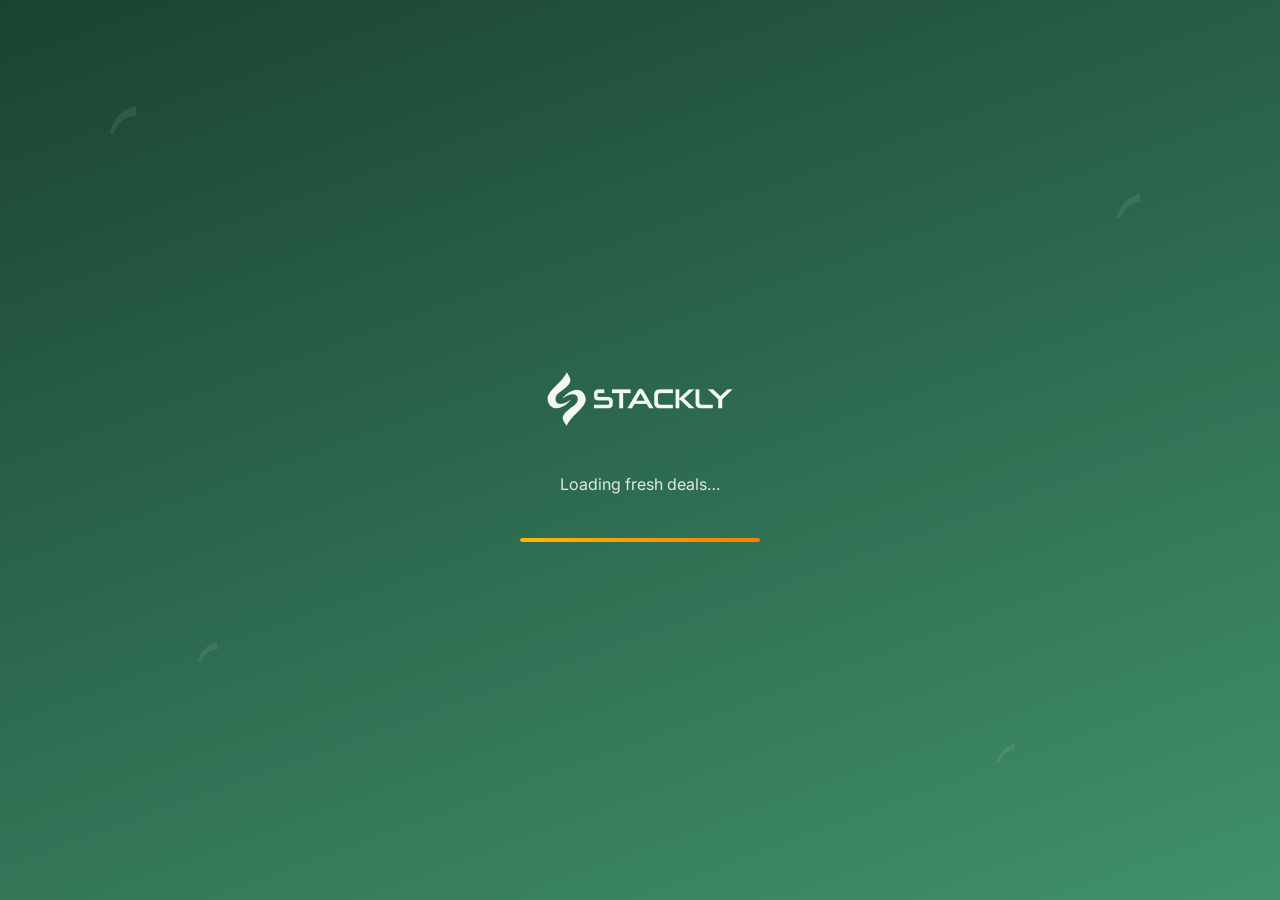
<file: index.html>
<!DOCTYPE html>
<html lang="en">
<head>
  <meta charset="UTF-8">
  <meta name="viewport" content="width=device-width, initial-scale=1.0">
  <meta http-equiv="refresh" content="0;url=login.html">
  <title>Stackly Mart — Redirecting</title>
  <script>window.location.replace('login.html');</script>
</head>
<body>
  <p>Redirecting to <a href="login.html">Stackly Mart Login</a>&hellip;</p>
</body>
</html>
</file>
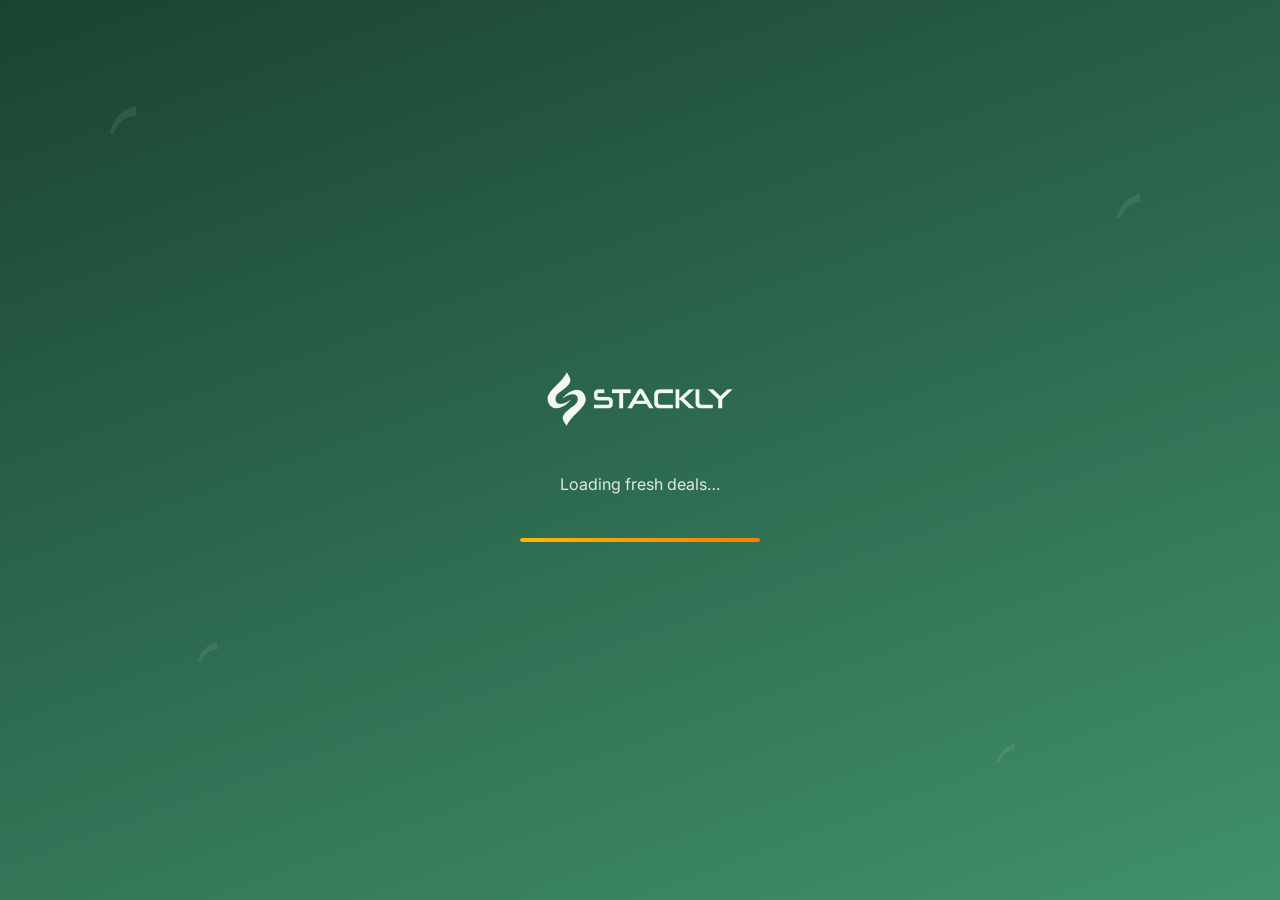
<file: dashboard-admin.html>
<!DOCTYPE html>
<html lang="en">
<head>
  <meta charset="UTF-8">
  <meta name="viewport" content="width=device-width, initial-scale=1.0">
  <meta name="description" content="FreshMart Admin Portal — Store management and inventory control.">
  <title>Admin Dashboard — Stackly Mart</title>
  <link rel="stylesheet" href="css/style.css">
  <link rel="stylesheet" href="css/preloader.css">
  <link rel="stylesheet" href="css/dashboard.css">
  <link rel="stylesheet" href="css/responsive.css">
</head>
<body data-page="admin">
  <div class="dashboard-layout">
    <aside class="sidebar" id="sidebar" aria-label="Admin navigation">
      <div class="sidebar-header">
        <div class="logo logo--brand">
          <img src="assets/stackly-store-logo.webp" alt="Stackly Mart" class="brand-logo">
          <span class="logo-tagline">Store Manager</span>
        </div>
      </div>

      <nav class="sidebar-nav">
        <div class="sidebar-nav-item">
          <button type="button" class="sidebar-nav-link active" data-section="dashboard">
            <svg viewBox="0 0 24 24" fill="none" stroke="currentColor" stroke-width="2" aria-hidden="true"><rect x="3" y="3" width="7" height="7"/><rect x="14" y="3" width="7" height="7"/><rect x="14" y="14" width="7" height="7"/><rect x="3" y="14" width="7" height="7"/></svg>
            Dashboard
          </button>
        </div>
        <div class="sidebar-nav-item">
          <button type="button" class="sidebar-nav-link" data-section="orders">
            <svg viewBox="0 0 24 24" fill="none" stroke="currentColor" stroke-width="2" aria-hidden="true"><path d="M6 2L3 6v14a2 2 0 002 2h14a2 2 0 002-2V6l-3-4z"/><line x1="3" y1="6" x2="21" y2="6"/><path d="M16 10a4 4 0 01-8 0"/></svg>
            Orders
          </button>
        </div>
        <div class="sidebar-nav-item">
          <button type="button" class="sidebar-nav-link" data-section="inventory">
            <svg viewBox="0 0 24 24" fill="none" stroke="currentColor" stroke-width="2" aria-hidden="true"><path d="M21 16V8a2 2 0 00-1-1.73l-7-4a2 2 0 00-2 0l-7 4A2 2 0 003 8v8a2 2 0 001 1.73l7 4a2 2 0 002 0l7-4A2 2 0 0021 16z"/></svg>
            Inventory
          </button>
        </div>
        <div class="sidebar-nav-item">
          <button type="button" class="sidebar-nav-link" data-section="products">
            <svg viewBox="0 0 24 24" fill="none" stroke="currentColor" stroke-width="2" aria-hidden="true"><path d="M20.59 13.41l-7.17 7.17a2 2 0 01-2.83 0L2 12V2h10l8.59 8.59a2 2 0 010 2.82z"/><line x1="7" y1="7" x2="7.01" y2="7"/></svg>
            Products
          </button>
        </div>
        <div class="sidebar-nav-item">
          <button type="button" class="sidebar-nav-link" data-section="customers">
            <svg viewBox="0 0 24 24" fill="none" stroke="currentColor" stroke-width="2" aria-hidden="true"><path d="M17 21v-2a4 4 0 00-4-4H5a4 4 0 00-4 4v2"/><circle cx="9" cy="7" r="4"/><path d="M23 21v-2a4 4 0 00-3-3.87"/><path d="M16 3.13a4 4 0 010 7.75"/></svg>
            Customers
          </button>
        </div>
        <div class="sidebar-nav-item">
          <button type="button" class="sidebar-nav-link" data-section="routes">
            <svg viewBox="0 0 24 24" fill="none" stroke="currentColor" stroke-width="2" aria-hidden="true"><rect x="1" y="3" width="15" height="13"/><polygon points="16 8 20 8 23 11 23 16 16 16 16 8"/><circle cx="5.5" cy="18.5" r="2.5"/><circle cx="18.5" cy="18.5" r="2.5"/></svg>
            Delivery Routes
          </button>
        </div>
        <div class="sidebar-nav-item">
          <button type="button" class="sidebar-nav-link" data-section="reports">
            <svg viewBox="0 0 24 24" fill="none" stroke="currentColor" stroke-width="2" aria-hidden="true"><line x1="18" y1="20" x2="18" y2="10"/><line x1="12" y1="20" x2="12" y2="4"/><line x1="6" y1="20" x2="6" y2="14"/></svg>
            Reports
          </button>
        </div>
        <div class="sidebar-nav-item">
          <button type="button" class="sidebar-nav-link" data-section="settings">
            <svg viewBox="0 0 24 24" fill="none" stroke="currentColor" stroke-width="2" aria-hidden="true"><circle cx="12" cy="12" r="3"/><path d="M19.4 15a1.65 1.65 0 00.33 1.82l.06.06a2 2 0 010 2.83 2 2 0 01-2.83 0l-.06-.06a1.65 1.65 0 00-1.82-.33 1.65 1.65 0 00-1 1.51V21a2 2 0 01-4 0v-.09A1.65 1.65 0 009 19.4a1.65 1.65 0 00-1.82.33l-.06.06a2 2 0 01-2.83 0 2 2 0 010-2.83l.06-.06A1.65 1.65 0 004.68 15a1.65 1.65 0 00-1.51-1H3a2 2 0 010-4h.09A1.65 1.65 0 004.6 9a1.65 1.65 0 00-.33-1.82l-.06-.06a2 2 0 012.83-2.83l.06.06A1.65 1.65 0 009 4.68a1.65 1.65 0 001-1.51V3a2 2 0 014 0v.09a1.65 1.65 0 001 1.51 1.65 1.65 0 001.82-.33l.06-.06a2 2 0 012.83 2.83l-.06.06A1.65 1.65 0 0019.4 9a1.65 1.65 0 001.51 1H21a2 2 0 010 4h-.09a1.65 1.65 0 00-1.51 1z"/></svg>
            Settings
          </button>
        </div>
      </nav>

      <div class="sidebar-footer">
        <button type="button" class="sidebar-nav-link logout-link logout-btn">
          <svg viewBox="0 0 24 24" fill="none" stroke="currentColor" stroke-width="2" aria-hidden="true"><path d="M9 21H5a2 2 0 01-2-2V5a2 2 0 012-2h4"/><polyline points="16 17 21 12 16 7"/><line x1="21" y1="12" x2="9" y2="12"/></svg>
          Logout
        </button>
      </div>
    </aside>

    <div class="sidebar-overlay" id="sidebarOverlay"></div>

    <div class="dashboard-main">
      <header class="topbar">
        <button type="button" class="topbar-toggle" id="sidebarToggle" aria-label="Toggle navigation menu">
          <svg viewBox="0 0 24 24" fill="none" stroke="currentColor" stroke-width="2" aria-hidden="true"><line x1="3" y1="12" x2="21" y2="12"/><line x1="3" y1="6" x2="21" y2="6"/><line x1="3" y1="18" x2="21" y2="18"/></svg>
        </button>

        <div class="topbar-search">
          <svg viewBox="0 0 24 24" fill="none" stroke="currentColor" stroke-width="2" aria-hidden="true"><circle cx="11" cy="11" r="8"/><line x1="21" y1="21" x2="16.65" y2="16.65"/></svg>
          <input type="search" placeholder="Search orders, products, customers&hellip;" aria-label="Search">
        </div>

        <div class="topbar-actions">
          <span class="role-badge admin">Admin</span>

          <div class="notification-wrap">
            <button type="button" class="notification-btn" id="notificationBtn" aria-label="Notifications" aria-expanded="false">
              <svg viewBox="0 0 24 24" fill="none" stroke="currentColor" stroke-width="2" aria-hidden="true"><path d="M18 8A6 6 0 006 8c0 7-3 9-3 9h18s-3-2-3-9"/><path d="M13.73 21a2 2 0 01-3.46 0"/></svg>
              <span class="notification-dot" aria-hidden="true"></span>
            </button>
            <div class="notification-dropdown" id="notificationDropdown">
              <div class="notification-header">Notifications</div>
              <div class="notification-list" id="notificationList"></div>
            </div>
          </div>

          <div class="profile-wrap">
            <button type="button" class="profile-btn" id="profileBtn" aria-label="Profile menu" aria-expanded="false">
              <div class="profile-avatar" data-user-initials>FM</div>
              <div class="profile-info">
                <span class="profile-name" data-user-name>Admin</span>
                <span class="profile-email" data-user-email>admin@Stacklymart.com</span>
              </div>
              <svg class="profile-chevron" viewBox="0 0 24 24" fill="none" stroke="currentColor" stroke-width="2" aria-hidden="true"><polyline points="6 9 12 15 18 9"/></svg>
            </button>
            <div class="profile-dropdown" id="profileDropdown">
              <div class="profile-dropdown-header">
                <div class="profile-avatar" data-user-initials>FM</div>
                <div>
                  <h4 data-user-name>Admin</h4>
                  <p data-user-email>admin@Stacklymart.com</p>
                </div>
              </div>
              <div class="profile-dropdown-menu">
                <button type="button" data-goto-section="settings">
                  <svg viewBox="0 0 24 24" fill="none" stroke="currentColor" stroke-width="2" aria-hidden="true"><circle cx="12" cy="12" r="3"/><path d="M19.4 15a1.65 1.65 0 00.33 1.82l.06.06a2 2 0 010 2.83 2 2 0 01-2.83 0l-.06-.06a1.65 1.65 0 00-1.82-.33 1.65 1.65 0 00-1 1.51V21a2 2 0 01-4 0v-.09A1.65 1.65 0 009 19.4a1.65 1.65 0 00-1.82.33l-.06.06a2 2 0 01-2.83 0 2 2 0 010-2.83l.06-.06A1.65 1.65 0 004.68 15a1.65 1.65 0 00-1.51-1H3a2 2 0 010-4h.09A1.65 1.65 0 004.6 9a1.65 1.65 0 00-.33-1.82l-.06-.06a2 2 0 012.83-2.83l.06.06A1.65 1.65 0 009 4.68a1.65 1.65 0 001-1.51V3a2 2 0 014 0v.09a1.65 1.65 0 001 1.51 1.65 1.65 0 001.82-.33l.06-.06a2 2 0 012.83 2.83l-.06.06A1.65 1.65 0 0019.4 9a1.65 1.65 0 001.51 1H21a2 2 0 010 4h-.09a1.65 1.65 0 00-1.51 1z"/></svg>
                  Store Settings
                </button>
                <button type="button" data-goto-section="reports">
                  <svg viewBox="0 0 24 24" fill="none" stroke="currentColor" stroke-width="2" aria-hidden="true"><line x1="18" y1="20" x2="18" y2="10"/><line x1="12" y1="20" x2="12" y2="4"/><line x1="6" y1="20" x2="6" y2="14"/></svg>
                  View Reports
                </button>
                <button type="button" class="logout-item logout-btn">
                  <svg viewBox="0 0 24 24" fill="none" stroke="currentColor" stroke-width="2" aria-hidden="true"><path d="M9 21H5a2 2 0 01-2-2V5a2 2 0 012-2h4"/><polyline points="16 17 21 12 16 7"/><line x1="21" y1="12" x2="9" y2="12"/></svg>
                  Logout
                </button>
              </div>
            </div>
          </div>
        </div>
      </header>

      <main class="dashboard-content">
       
        <section class="dashboard-section active" id="section-dashboard">
          <div class="welcome-banner">
            <h1>Welcome back, <span data-user-name>Manager</span>!</h1>
            <p>Here&rsquo;s what&rsquo;s happening at your Stackly mart store today. Monitor orders, stock levels, and revenue at a glance.</p>
          </div>

          <div class="stats-grid" id="statsGrid"></div>

          <div class="dashboard-grid">
            <div class="card">
              <div class="card-header">
                <h3 class="card-title">Recent Orders</h3>
                <button type="button" class="btn btn-ghost btn-sm" data-goto-section="orders">View All</button>
              </div>
              <div class="card-body" id="ordersTable"></div>
            </div>

            <div class="card">
              <div class="card-header">
                <h3 class="card-title">Low Stock Alerts</h3>
                <button type="button" class="btn btn-ghost btn-sm" data-goto-section="inventory">Manage</button>
              </div>
              <div class="card-body">
                <div class="alert-list" id="lowStockList"></div>
              </div>
            </div>
          </div>

          <div class="card" style="margin-top:24px">
            <div class="card-header">
              <h3 class="card-title">Weekly Sales Overview</h3>
              <span style="font-size:13px;color:var(--text-light)">Last 7 days</span>
            </div>
            <div class="card-body">
              <div class="chart-container">
                <div class="chart-bars" id="salesChart"></div>
              </div>
            </div>
          </div>

          <div class="card" style="margin-top:24px">
            <div class="card-header">
              <h3 class="card-title">Quick Actions</h3>
            </div>
            <div class="card-body">
              <div class="quick-actions">
                <button type="button" class="btn btn-primary quick-action-btn" data-action="add-product">Add Product</button>
                <button type="button" class="btn btn-secondary quick-action-btn" data-action="update-stock">Update Stock</button>
                <button type="button" class="btn btn-outline quick-action-btn" data-action="export-report">Export Report</button>
              </div>
            </div>
          </div>
        </section>

        <section class="dashboard-section" id="section-orders">
          <div class="section-header">
            <div>
              <h2>Orders</h2>
              <p>Manage and fulfill customer grocery orders</p>
            </div>
            <button type="button" class="btn btn-primary btn-sm">Create Order</button>
          </div>
          <div class="card">
            <div class="card-body" id="allOrdersTable"></div>
          </div>
        </section>

        
        <section class="dashboard-section" id="section-inventory">
          <div class="section-header">
            <div>
              <h2>Inventory</h2>
              <p>Monitor stock levels and reorder supplies</p>
            </div>
            <button type="button" class="btn btn-secondary btn-sm quick-action-btn" data-action="update-stock">Update Stock</button>
          </div>
          <div class="card">
            <div class="card-header">
              <h3 class="card-title">Low Stock Items</h3>
            </div>
            <div class="card-body">
              <div class="alert-list" id="inventoryAlerts"></div>
            </div>
          </div>
        </section>

       
        <section class="dashboard-section" id="section-products">
          <div class="section-header">
            <div>
              <h2>Products</h2>
              <p>Manage your grocery product catalog</p>
            </div>
            <button type="button" class="btn btn-primary btn-sm quick-action-btn" data-action="add-product">Add Product</button>
          </div>
          <div class="card">
            <div class="card-body" id="productsTable"></div>
          </div>
        </section>

        
        <section class="dashboard-section" id="section-customers">
          <div class="section-header">
            <div>
              <h2>Customers</h2>
              <p>View and manage registered shoppers</p>
            </div>
          </div>
          <div class="card">
            <div class="card-body" id="customersTable"></div>
          </div>
        </section>

        
        <section class="dashboard-section" id="section-routes">
          <div class="section-header">
            <div>
              <h2>Delivery Routes</h2>
              <p>Optimize delivery schedules and driver assignments</p>
            </div>
          </div>
          <div class="card">
            <div class="card-body">
              <div class="orders-list">
                <div class="order-item">
                  <div class="order-id">Route A</div>
                  <div class="order-details">
                    <h4>Downtown &amp; Midtown</h4>
                    <p>Driver: Marcus Lee &middot; 8 deliveries</p>
                  </div>
                  <span class="status-pill status-delivery">In Progress</span>
                  <div class="order-meta">
                    <div class="order-total">ETA 3:30 PM</div>
                  </div>
                </div>
                <div class="order-item">
                  <div class="order-id">Route B</div>
                  <div class="order-details">
                    <h4>Westside &amp; Suburbs</h4>
                    <p>Driver: Ana Rodriguez &middot; 6 deliveries</p>
                  </div>
                  <span class="status-pill status-packed">Loading</span>
                  <div class="order-meta">
                    <div class="order-total">ETA 4:00 PM</div>
                  </div>
                </div>
                <div class="order-item">
                  <div class="order-id">Route C</div>
                  <div class="order-details">
                    <h4>North District</h4>
                    <p>Driver: James Wilson &middot; 5 deliveries</p>
                  </div>
                  <span class="status-pill status-delivered">Completed</span>
                  <div class="order-meta">
                    <div class="order-total">Finished 1:15 PM</div>
                  </div>
                </div>
              </div>
            </div>
          </div>
        </section>

      
        <section class="dashboard-section" id="section-reports">
          <div class="section-header">
            <div>
              <h2>Reports</h2>
              <p>Sales analytics and performance insights</p>
            </div>
            <button type="button" class="btn btn-outline btn-sm quick-action-btn" data-action="export-report">Export Report</button>
          </div>
          <div class="card">
            <div class="card-header">
              <h3 class="card-title">Weekly Revenue</h3>
            </div>
            <div class="card-body">
              <div class="chart-container">
                <div class="chart-bars" id="reportsChart"></div>
              </div>
            </div>
          </div>
        </section>

        
        <section class="dashboard-section" id="section-settings">
          <div class="section-header">
            <div>
              <h2>Settings</h2>
              <p>Configure your Mart store preferences</p>
            </div>
          </div>
          <div class="dashboard-grid">
            <div class="card">
              <div class="card-header">
                <h3 class="card-title">Store Information</h3>
              </div>
              <div class="card-body">
                <div class="form-group">
                  <label class="form-label" for="storeName">Store Name</label>
                  <input type="text" id="storeName" class="form-input" value="Stackly Mart — Main Street">
                </div>
                <div class="form-group">
                  <label class="form-label" for="storeEmail">Contact Email</label>
                  <input type="email" id="storeEmail" class="form-input" value="Store@Stacklymart.com">
                </div>
                <div class="form-group">
                  <label class="form-label" for="storePhone">Phone</label>
                  <input type="tel" id="storePhone" class="form-input" value="9876543210">
                </div>
                <button type="button" class="btn btn-primary btn-sm">Save Changes</button>
              </div>
            </div>
            <div class="card">
              <div class="card-header">
                <h3 class="card-title">Delivery Settings</h3>
              </div>
              <div class="card-body">
                <div class="form-group">
                  <label class="form-label" for="deliveryRadius">Delivery Radius (miles)</label>
                  <input type="number" id="deliveryRadius" class="form-input" value="15">
                </div>
                <div class="form-group">
                  <label class="form-label" for="minOrder">Minimum Order ($)</label>
                  <input type="number" id="minOrder" class="form-input" value="25">
                </div>
                <div class="form-group">
                  <label class="form-label" for="deliveryFee">Delivery Fee ($)</label>
                  <input type="number" id="deliveryFee" class="form-input" value="4.99">
                </div>
                <button type="button" class="btn btn-primary btn-sm">Update Delivery</button>
              </div>
            </div>
          </div>
        </section>
      </main>
    </div>
  </div>

  <script src="js/preloader.js"></script>
  <script src="js/main.js"></script>
  <script src="js/dashboard.js"></script>
</body>
</html>
</file>
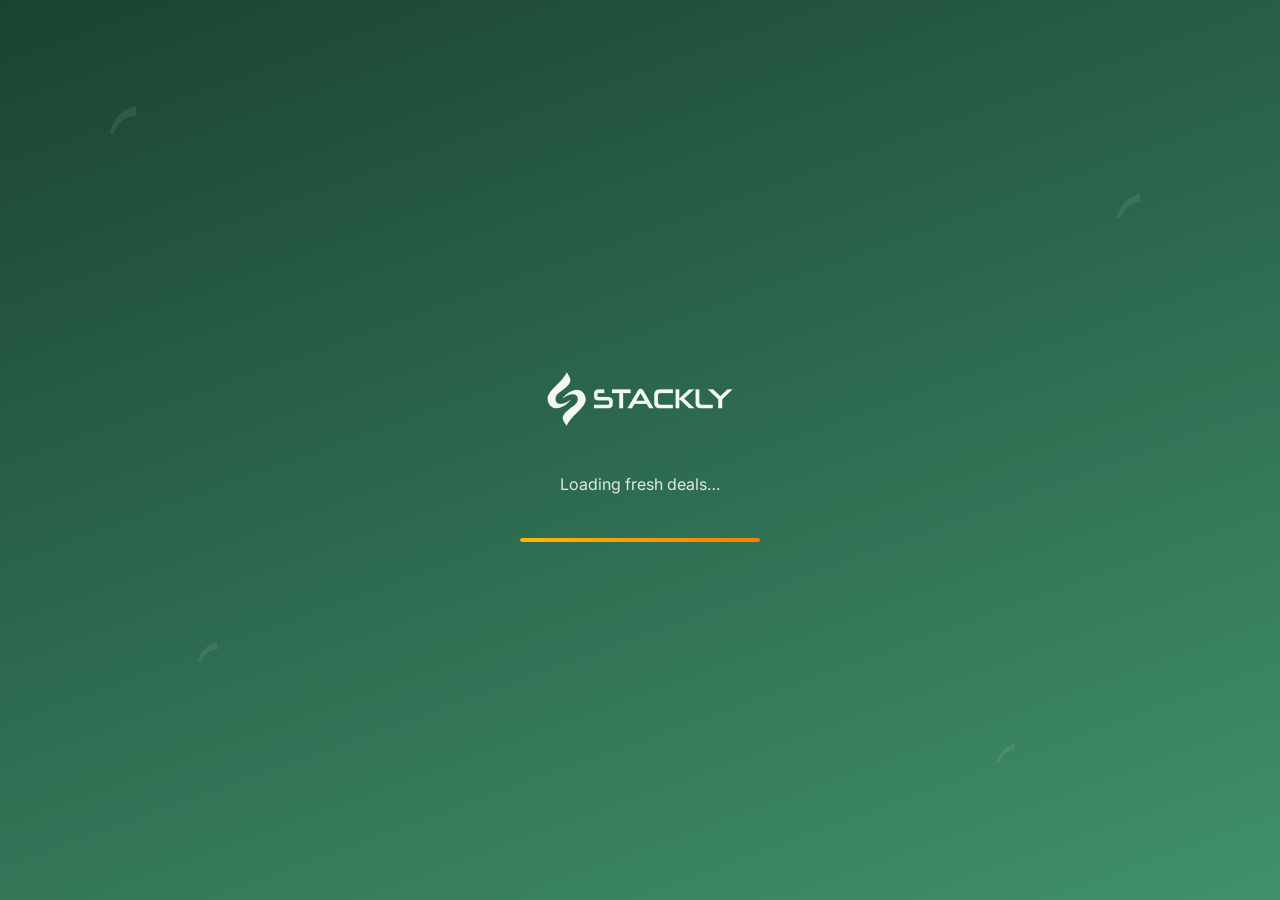
<file: dashboard-customer.html>
<!DOCTYPE html>
<html lang="en">
<head>
  <meta charset="UTF-8">
  <meta name="viewport" content="width=device-width, initial-scale=1.0">
  <meta name="description" content="FreshMart Customer Portal — Shop fresh groceries online.">
  <title>My Dashboard — Stackly Mart</title>
  <link rel="stylesheet" href="css/style.css">
  <link rel="stylesheet" href="css/preloader.css">
  <link rel="stylesheet" href="css/dashboard.css">
  <link rel="stylesheet" href="css/responsive.css">
</head>
<body data-page="customer">
  <div class="dashboard-layout">

    <aside class="sidebar" id="sidebar" aria-label="Customer navigation">
      <div class="sidebar-header">
        <div class="logo logo--brand">
          <img src="assets/stackly-store-logo.webp" alt="Stackly Mart" class="brand-logo">
          <span class="logo-tagline">Customer Portal</span>
        </div>
      </div>

      <nav class="sidebar-nav">
        <div class="sidebar-nav-item">
          <button type="button" class="sidebar-nav-link active" data-section="dashboard">
            <svg viewBox="0 0 24 24" fill="none" stroke="currentColor" stroke-width="2" aria-hidden="true"><rect x="3" y="3" width="7" height="7"/><rect x="14" y="3" width="7" height="7"/><rect x="14" y="14" width="7" height="7"/><rect x="3" y="14" width="7" height="7"/></svg>
            Dashboard
          </button>
        </div>
        <div class="sidebar-nav-item">
          <button type="button" class="sidebar-nav-link" data-section="orders">
            <svg viewBox="0 0 24 24" fill="none" stroke="currentColor" stroke-width="2" aria-hidden="true"><path d="M6 2L3 6v14a2 2 0 002 2h14a2 2 0 002-2V6l-3-4z"/><line x1="3" y1="6" x2="21" y2="6"/><path d="M16 10a4 4 0 01-8 0"/></svg>
            My Orders
          </button>
        </div>
        <div class="sidebar-nav-item">
          <button type="button" class="sidebar-nav-link" data-section="cart">
            <svg viewBox="0 0 24 24" fill="none" stroke="currentColor" stroke-width="2" aria-hidden="true"><circle cx="9" cy="21" r="1"/><circle cx="20" cy="21" r="1"/><path d="M1 1h4l2.68 13.39a2 2 0 002 1.61h9.72a2 2 0 002-1.61L23 6H6"/></svg>
            My Cart
          </button>
        </div>
        <div class="sidebar-nav-item">
          <button type="button" class="sidebar-nav-link" data-section="deals">
            <svg viewBox="0 0 24 24" fill="none" stroke="currentColor" stroke-width="2" aria-hidden="true"><path d="M20.59 13.41l-7.17 7.17a2 2 0 01-2.83 0L2 12V2h10l8.59 8.59a2 2 0 010 2.82z"/><line x1="7" y1="7" x2="7.01" y2="7"/></svg>
            Deals &amp; Offers
          </button>
        </div>
        <div class="sidebar-nav-item">
          <button type="button" class="sidebar-nav-link" data-section="favorites">
            <svg viewBox="0 0 24 24" fill="none" stroke="currentColor" stroke-width="2" aria-hidden="true"><path d="M20.84 4.61a5.5 5.5 0 00-7.78 0L12 5.67l-1.06-1.06a5.5 5.5 0 00-7.78 7.78l1.06 1.06L12 21.23l7.78-7.78 1.06-1.06a5.5 5.5 0 000-7.78z"/></svg>
            Favorites
          </button>
        </div>
        <div class="sidebar-nav-item">
          <button type="button" class="sidebar-nav-link" data-section="addresses">
            <svg viewBox="0 0 24 24" fill="none" stroke="currentColor" stroke-width="2" aria-hidden="true"><path d="M21 10c0 7-9 13-9 13s-9-6-9-13a9 9 0 0118 0z"/><circle cx="12" cy="10" r="3"/></svg>
            Delivery Addresses
          </button>
        </div>
        <div class="sidebar-nav-item">
          <button type="button" class="sidebar-nav-link" data-section="support">
            <svg viewBox="0 0 24 24" fill="none" stroke="currentColor" stroke-width="2" aria-hidden="true"><circle cx="12" cy="12" r="10"/><path d="M9.09 9a3 3 0 015.83 1c0 2-3 3-3 3"/><line x1="12" y1="17" x2="12.01" y2="17"/></svg>
            Support
          </button>
        </div>
      </nav>

      <div class="sidebar-footer">
        <button type="button" class="sidebar-nav-link logout-link logout-btn">
          <svg viewBox="0 0 24 24" fill="none" stroke="currentColor" stroke-width="2" aria-hidden="true"><path d="M9 21H5a2 2 0 01-2-2V5a2 2 0 012-2h4"/><polyline points="16 17 21 12 16 7"/><line x1="21" y1="12" x2="9" y2="12"/></svg>
          Logout
        </button>
      </div>
    </aside>

    <div class="sidebar-overlay" id="sidebarOverlay"></div>

   
    <div class="dashboard-main">
      <header class="topbar">
        <button type="button" class="topbar-toggle" id="sidebarToggle" aria-label="Toggle navigation menu">
          <svg viewBox="0 0 24 24" fill="none" stroke="currentColor" stroke-width="2" aria-hidden="true"><line x1="3" y1="12" x2="21" y2="12"/><line x1="3" y1="6" x2="21" y2="6"/><line x1="3" y1="18" x2="21" y2="18"/></svg>
        </button>

        <div class="topbar-search">
          <svg viewBox="0 0 24 24" fill="none" stroke="currentColor" stroke-width="2" aria-hidden="true"><circle cx="11" cy="11" r="8"/><line x1="21" y1="21" x2="16.65" y2="16.65"/></svg>
          <input type="search" placeholder="Search products, brands, categories&hellip;" aria-label="Search products">
        </div>

        <div class="topbar-actions">
          <span class="role-badge">Customer</span>

          <div class="notification-wrap">
            <button type="button" class="notification-btn" id="notificationBtn" aria-label="Notifications" aria-expanded="false">
              <svg viewBox="0 0 24 24" fill="none" stroke="currentColor" stroke-width="2" aria-hidden="true"><path d="M18 8A6 6 0 006 8c0 7-3 9-3 9h18s-3-2-3-9"/><path d="M13.73 21a2 2 0 01-3.46 0"/></svg>
              <span class="notification-dot" aria-hidden="true"></span>
            </button>
            <div class="notification-dropdown" id="notificationDropdown">
              <div class="notification-header">Notifications</div>
              <div class="notification-list" id="notificationList"></div>
            </div>
          </div>

          <div class="profile-wrap">
            <button type="button" class="profile-btn" id="profileBtn" aria-label="Profile menu" aria-expanded="false">
              <div class="profile-avatar" data-user-initials>FM</div>
              <div class="profile-info">
                <span class="profile-name" data-user-name>User</span>
                <span class="profile-email" data-user-email>user@stackly.com</span>
              </div>
              <svg class="profile-chevron" viewBox="0 0 24 24" fill="none" stroke="currentColor" stroke-width="2" aria-hidden="true"><polyline points="6 9 12 15 18 9"/></svg>
            </button>
            <div class="profile-dropdown" id="profileDropdown">
              <div class="profile-dropdown-header">
                <div class="profile-avatar" data-user-initials>FM</div>
                <div>
                  <h4 data-user-name>User</h4>
                  <p data-user-email>user@stackly.com</p>
                </div>
              </div>
              <div class="profile-dropdown-menu">
                <button type="button" data-goto-section="addresses">
                  <svg viewBox="0 0 24 24" fill="none" stroke="currentColor" stroke-width="2" aria-hidden="true"><path d="M21 10c0 7-9 13-9 13s-9-6-9-13a9 9 0 0118 0z"/><circle cx="12" cy="10" r="3"/></svg>
                  My Addresses
                </button>
                <button type="button" data-goto-section="orders">
                  <svg viewBox="0 0 24 24" fill="none" stroke="currentColor" stroke-width="2" aria-hidden="true"><path d="M6 2L3 6v14a2 2 0 002 2h14a2 2 0 002-2V6l-3-4z"/><line x1="3" y1="6" x2="21" y2="6"/></svg>
                  Order History
                </button>
                <button type="button" class="logout-item logout-btn">
                  <svg viewBox="0 0 24 24" fill="none" stroke="currentColor" stroke-width="2" aria-hidden="true"><path d="M9 21H5a2 2 0 01-2-2V5a2 2 0 012-2h4"/><polyline points="16 17 21 12 16 7"/><line x1="21" y1="12" x2="9" y2="12"/></svg>
                  Logout
                </button>
              </div>
            </div>
          </div>
        </div>
      </header>

      <main class="dashboard-content">
   
        <section class="dashboard-section active" id="section-dashboard">
          <div class="welcome-banner">
            <h1>Hello, <span data-user-firstname>there</span>!</h1>
            <p>Your fresh groceries are on the way. Check today&rsquo;s deals and reorder your favorites in one tap.</p>
            <button type="button" class="btn btn-secondary" data-goto-section="deals">Browse Today&rsquo;s Deals</button>
          </div>

          <div class="stats-grid" id="statsGrid"></div>

          <div class="section-header">
            <div>
              <h2>Today&rsquo;s Deals</h2>
              <p>Fresh savings on produce, dairy, and pantry staples</p>
            </div>
            <button type="button" class="btn btn-ghost btn-sm" data-goto-section="deals">View All</button>
          </div>
          <div class="products-grid" id="dealsGrid"></div>

          <div class="dashboard-grid" style="margin-top:28px">
            <div class="card">
              <div class="card-header">
                <h3 class="card-title">Recent Orders</h3>
                <button type="button" class="btn btn-ghost btn-sm" data-goto-section="orders">See All</button>
              </div>
              <div class="card-body">
                <div class="orders-list" id="recentOrders"></div>
              </div>
            </div>

            <div class="reorder-panel">
              <h3 class="card-title">Quick Reorder</h3>
              <p style="color:var(--text-light);font-size:14px;margin-top:4px">Your most-purchased items, ready to add</p>
              <div class="reorder-items" id="reorderItems"></div>
              <button type="button" onclick="window.location.href='404.html'" class="btn btn-primary" data-goto-section="cart">Reorder All Items</button>
            </div>
          </div>

          <div class="cta-banner">
            <div>
              <h3>Need groceries today?</h3>
              <p>Shop fresh deals and get same-day delivery before 6 PM.</p>
            </div>
            <button type="button" class="btn" data-goto-section="deals">Shop Fresh Deals</button>
          </div>
        </section>

  
        <section class="dashboard-section" id="section-orders">
          <div class="section-header">
            <div>
              <h2>My Orders</h2>
              <p>Track and manage all your grocery deliveries</p>
            </div>
          </div>
          <div class="card">
            <div class="card-body">
              <div class="orders-list" id="allOrdersList"></div>
            </div>
          </div>
        </section>

       
        <section class="dashboard-section" id="section-cart">
          <div class="section-header">
            <div>
              <h2>My Cart</h2>
              <p>Review your items before checkout</p>
            </div>
          </div>
          <div class="card">
            <div class="card-body">
              <div class="cart-list" id="cartList"></div>
            </div>
          </div>
        </section>

        <section class="dashboard-section" id="section-deals">
          <div class="section-header">
            <div>
              <h2>Deals &amp; Offers</h2>
              <p>Save big on fresh produce and daily essentials</p>
            </div>
          </div>
          <div class="products-grid" id="allDealsGrid"></div>
        </section>

       
        <section class="dashboard-section" id="section-favorites">
          <div class="section-header">
            <div>
              <h2>Favorites</h2>
              <p>Your saved items for quick reordering</p>
            </div>
          </div>
          <div class="favorites-grid" id="favoritesGrid"></div>
        </section>

        <section class="dashboard-section" id="section-addresses">
          <div class="section-header">
            <div>
              <h2>Delivery Addresses</h2>
              <p>Manage where we deliver your groceries</p>
            </div>
            <button type="button" onclick="window.location.href='404.html'" class="btn btn-primary btn-sm">Add New Address</button>
          </div>
          <div class="address-grid" id="addressGrid"></div>
        </section>

     
        <section class="dashboard-section" id="section-support">
          <div class="section-header">
            <div>
              <h2>Support</h2>
              <p>We&rsquo;re here to help with your grocery needs</p>
            </div>
          </div>
          <div class="support-cards">
            <div class="card support-card">
              <div class="support-card-icon">
                <svg viewBox="0 0 24 24" fill="none" stroke="currentColor" stroke-width="2" aria-hidden="true"><path d="M21 15a2 2 0 01-2 2H7l-4 4V5a2 2 0 012-2h14a2 2 0 012 2z"/></svg>
              </div>
              <h3>Live Chat</h3>
              <p>Chat with our support team — available 7 AM to 10 PM daily.</p>
              <button  type="button" onclick="window.location.href='404.html'" class="btn btn-primary btn-sm">Start Chat</button>
            </div>
            <div class="card support-card">
              <div class="support-card-icon">
                <svg viewBox="0 0 24 24" fill="none" stroke="currentColor" stroke-width="2" aria-hidden="true"><path d="M22 16.92v3a2 2 0 01-2.18 2 19.79 19.79 0 01-8.63-3.07 19.5 19.5 0 01-6-6 19.79 19.79 0 01-3.07-8.67A2 2 0 014.11 2h3a2 2 0 012 1.72c.127.96.361 1.903.7 2.81a2 2 0 01-.45 2.11L8.09 9.91a16 16 0 006 6l1.27-1.27a2 2 0 012.11-.45c.907.339 1.85.573 2.81.7A2 2 0 0122 16.92z"/></svg>
              </div>
              <h3>Call Us</h3>
              <p>Reach us at 9876543210 for order help and delivery updates.</p>
              <button type="button" onclick="window.location.href='404.html'" class="btn btn-outline btn-sm">Call Now</button>
            </div>
            <div class="card support-card">
              <div class="support-card-icon">
                <svg viewBox="0 0 24 24" fill="none" stroke="currentColor" stroke-width="2" aria-hidden="true"><circle cx="12" cy="12" r="10"/><path d="M9.09 9a3 3 0 015.83 1c0 2-3 3-3 3"/><line x1="12" y1="17" x2="12.01" y2="17"/></svg>
              </div>
              <h3>FAQs</h3>
              <p>Find answers about delivery, returns, and payment options.</p>
              <button type="button" onclick="window.location.href='404.html'" class="btn btn-ghost btn-sm">Browse FAQs</button>
            </div>
          </div>
        </section>
      </main>
    </div>
  </div>

  <script src="js/preloader.js"></script>
  <script src="js/main.js"></script>
  <script src="js/dashboard.js"></script>
</body>
</html>
</file>
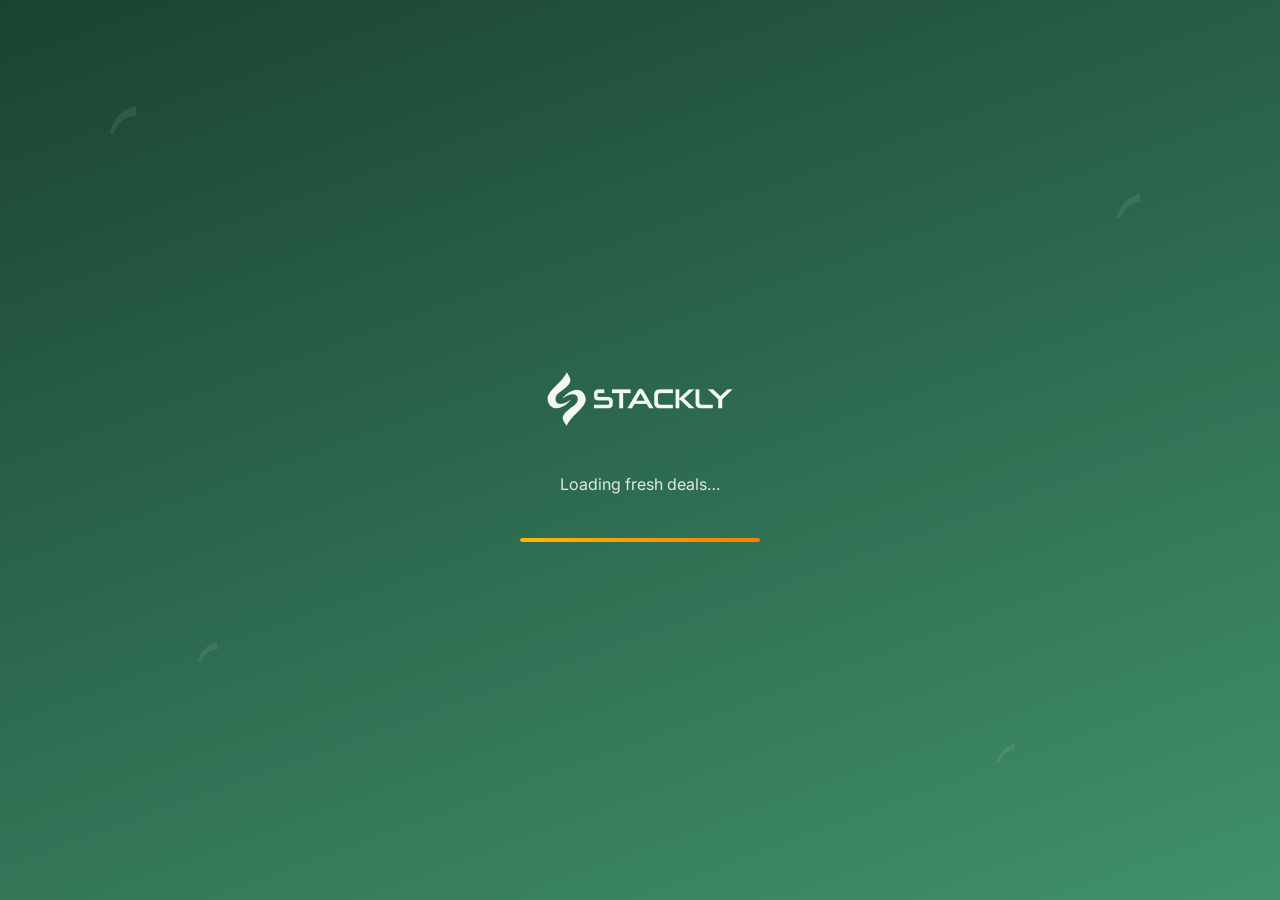
<file: login.html>
<!DOCTYPE html>
<html lang="en">
<head>
  <meta charset="UTF-8">
  <meta name="viewport" content="width=device-width, initial-scale=1.0">
  <meta name="description" content="FreshMart — Fresh Groceries, Delivered to Your Door. Sign in to your account.">
  <title>Sign In — Stackly Mart</title>
  <link rel="stylesheet" href="css/style.css">
  <link rel="stylesheet" href="css/preloader.css">
  <link rel="stylesheet" href="css/auth.css">
  <link rel="stylesheet" href="css/responsive.css">
</head>
<body>
  <div class="auth-page">
    <aside class="auth-panel" aria-label="FreshMart branding">
      <div class="auth-panel-content">
        <div class="logo logo--brand">
          <img src="assets/stackly-store-logo.webp" alt="Stackly Mart" class="brand-logo">
          <span class="logo-tagline">Fresh Groceries, Delivered to Your Door</span>
        </div>

        <h1>Your neighborhood grocery store, now online.</h1>
        <p class="auth-panel-desc">Shop farm-fresh produce, daily essentials, and organic favorites — delivered same-day to your doorstep.</p>

        <div class="auth-illustration" aria-hidden="true">
          <svg viewBox="0 0 320 240" fill="none" xmlns="http://www.w3.org/2000/svg">
            <rect x="80" y="60" width="160" height="140" rx="12" fill="rgba(255,255,255,0.1)" stroke="rgba(255,255,255,0.2)" stroke-width="2"/>
            <path d="M80 80h160" stroke="rgba(255,255,255,0.2)" stroke-width="2"/>
            <path d="M120 60V40c0-8 8-16 20-16h40c12 0 20 8 20 16v20" stroke="rgba(255,255,255,0.3)" stroke-width="3" fill="none"/>
            <circle cx="130" cy="130" r="18" fill="#52B788" opacity="0.8"/>
            <circle cx="130" cy="130" r="8" fill="#1B4332"/>
            <circle cx="170" cy="120" r="14" fill="#E63946" opacity="0.8"/>
            <ellipse cx="210" cy="135" rx="16" ry="20" fill="#FFB703" opacity="0.8"/>
            <ellipse cx="210" cy="135" rx="6" ry="8" fill="#F77F00" opacity="0.5"/>
            <path d="M150 160c-10 15-30 15-40 0" stroke="#52B788" stroke-width="3" fill="none" opacity="0.6"/>
            <circle cx="100" cy="170" r="10" fill="#40916C" opacity="0.7"/>
            <circle cx="220" cy="165" r="12" fill="#F77F00" opacity="0.7"/>
          </svg>
        </div>

        <div class="auth-trust-badges">
          <div class="trust-badge">
            <svg viewBox="0 0 24 24" fill="none" stroke="currentColor" stroke-width="2" aria-hidden="true"><rect x="1" y="3" width="15" height="13"/><polygon points="16 8 20 8 23 11 23 16 16 16 16 8"/><circle cx="5.5" cy="18.5" r="2.5"/><circle cx="18.5" cy="18.5" r="2.5"/></svg>
            Same-day delivery
          </div>
          <div class="trust-badge">
            <svg viewBox="0 0 24 24" fill="none" stroke="currentColor" stroke-width="2" aria-hidden="true"><path d="M12 22s8-4 8-10V5l-8-3-8 3v7c0 6 8 10 8 10z"/></svg>
            100% fresh guarantee
          </div>
        </div>
      </div>
    </aside>

    <main class="auth-form-area">
      <div class="auth-card">
        <div class="auth-card-brand">
          <img src="assets/stackly-store-logo.webp" alt="Stackly Mart" class="auth-card-logo">
        </div>
        <div class="auth-card-header">
          <h2>Welcome Back</h2>
          <p>Sign in to continue shopping fresh groceries</p>
        </div>

        <form id="loginForm" novalidate>
          <div class="form-group">
            <label class="form-label" for="email">Email Address</label>
            <input type="email" id="email" class="form-input" placeholder="Enter your mail" autocomplete="email" aria-required="true" aria-describedby="email-error">
            <span class="form-error" id="email-error" role="alert"></span>
          </div>

          <div class="form-group">
            <label class="form-label" for="password">Password</label>
            <div class="form-input-wrap">
              <input type="password" id="password" class="form-input" placeholder="Enter your password" autocomplete="current-password" aria-required="true" aria-describedby="password-error">
              <button type="button" class="toggle-password" data-target="password" aria-label="Show password">
                <svg width="20" height="20" viewBox="0 0 24 24" fill="none" stroke="currentColor" stroke-width="2" stroke-linecap="round" stroke-linejoin="round"><path d="M17.94 17.94A10.07 10.07 0 0112 20c-7 0-11-8-11-8a18.45 18.45 0 015.06-5.94M9.9 4.24A9.12 9.12 0 0112 4c7 0 11 8 11 8a18.5 18.5 0 01-2.16 3.19m-6.72-1.07a3 3 0 11-4.24-4.24"/><line x1="1" y1="1" x2="23" y2="23"/></svg>
              </button>
            </div>
            <span class="form-error" id="password-error" role="alert"></span>
          </div>

          <div class="auth-forgot">
            <a href="404.html" id="forgotPassword">Forgot password?</a>
          </div>

          <div class="form-group">
            <div class="form-checkbox-wrap">
              <input type="checkbox" id="rememberMe" class="form-checkbox">
              <label class="form-checkbox-label" for="rememberMe">Remember me on this device</label>
            </div>
          </div>

          <div class="form-group">
            <span class="form-label">Sign in as</span>
            <div class="role-selector" role="radiogroup" aria-label="Account role">
              <div class="role-option">
                <input type="radio" id="roleCustomer" name="role" value="customer" checked>
                <label for="roleCustomer">
                  <svg viewBox="0 0 24 24" fill="none" stroke="currentColor" stroke-width="2" aria-hidden="true"><path d="M20 21v-2a4 4 0 00-4-4H8a4 4 0 00-4 4v2"/><circle cx="12" cy="7" r="4"/></svg>
                  <span>Customer</span>
                </label>
              </div>
              <div class="role-option">
                <input type="radio" id="roleAdmin" name="role" value="admin">
                <label for="roleAdmin">
                  <svg viewBox="0 0 24 24" fill="none" stroke="currentColor" stroke-width="2" aria-hidden="true"><path d="M3 9l9-7 9 7v11a2 2 0 01-2 2H5a2 2 0 01-2-2z"/><polyline points="9 22 9 12 15 12 15 22"/></svg>
                  <span>Store Admin</span>
                </label>
              </div>
            </div>
          </div>

          <button type="submit" class="btn btn-primary btn-lg btn-block">Sign In Securely</button>
        </form>

        <p class="auth-footer-link">Don&rsquo;t have an account? <a href="signup.html">Create one free</a></p>
      </div>
    </main>
  </div>

  <script src="js/preloader.js"></script>
  <script src="js/main.js"></script>
  <script src="js/auth.js"></script>
</body>
</html>
</file>
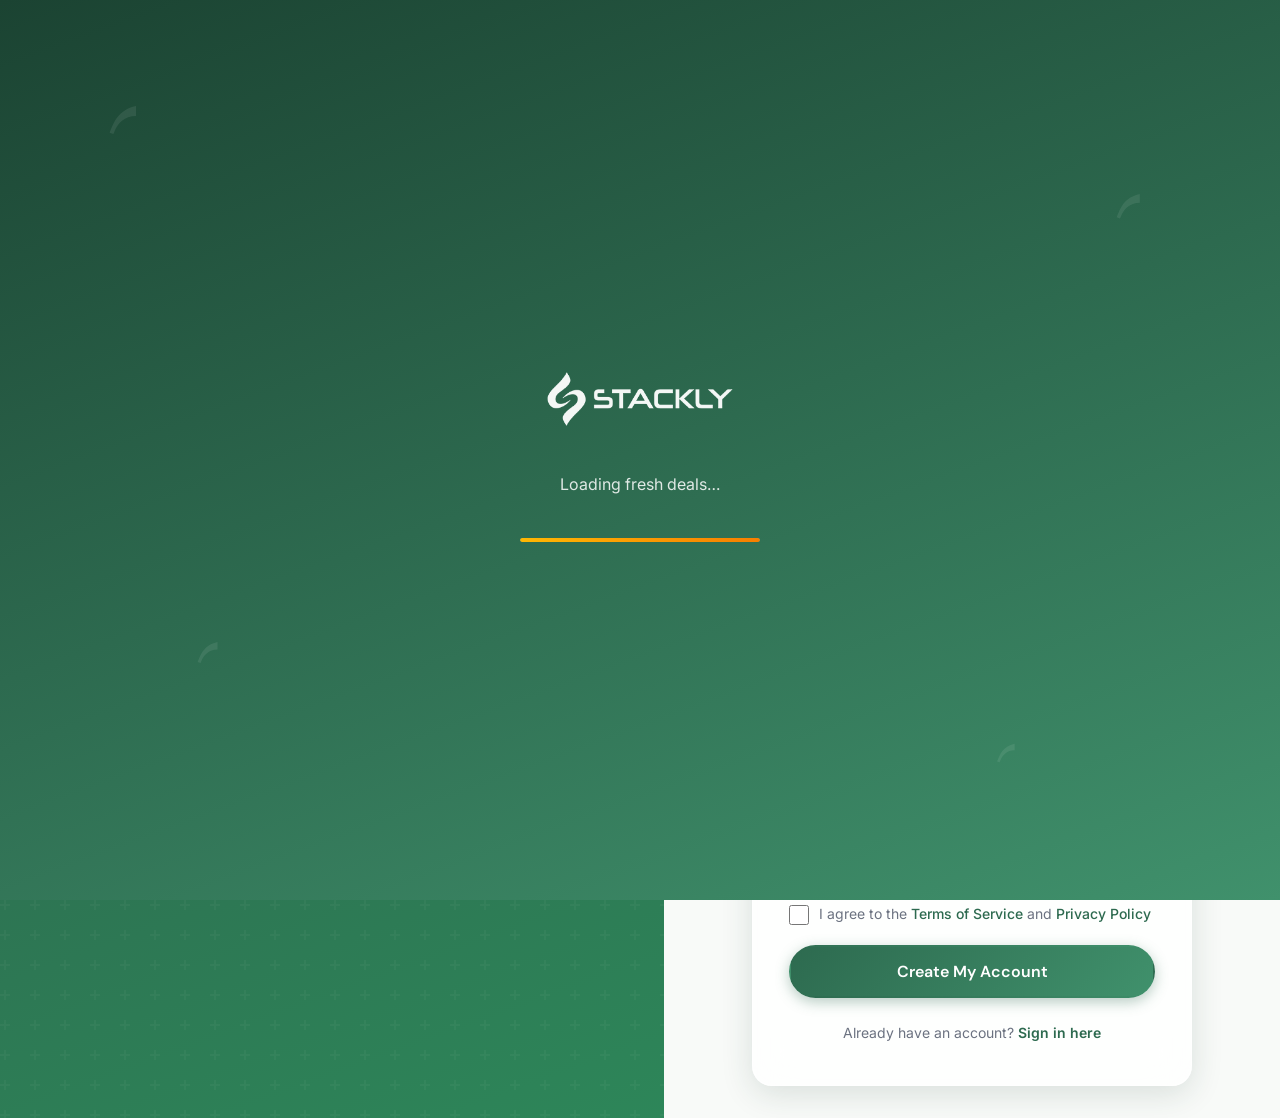
<file: signup.html>
<!DOCTYPE html>
<html lang="en">
<head>
  <meta charset="UTF-8">
  <meta name="viewport" content="width=device-width, initial-scale=1.0">
  <meta name="description" content="Create your FreshMart account — Fresh Groceries, Delivered to Your Door.">
  <title>Create Account — Stackly Mart</title>
  <link rel="stylesheet" href="css/style.css">
  <link rel="stylesheet" href="css/preloader.css">
  <link rel="stylesheet" href="css/auth.css">
  <link rel="stylesheet" href="css/responsive.css">
</head>
<body>
  <div class="auth-page">
    <aside class="auth-panel" aria-label="FreshMart branding">
      <div class="auth-panel-content">
        <div class="logo logo--brand">
          <img src="assets/stackly-store-logo.webp" alt="Stackly Mart" class="brand-logo">
          <span class="logo-tagline">Fresh Groceries, Delivered to Your Door</span>
        </div>

        <h1>Join the Stackly Mart today.</h1>
        <p class="auth-panel-desc">Create your free account and start enjoying farm-fresh groceries delivered right to your door. Exclusive deals await new members!</p>

        <div class="auth-illustration" aria-hidden="true">
          <svg viewBox="0 0 320 240" fill="none" xmlns="http://www.w3.org/2000/svg">
            <circle cx="160" cy="120" r="80" fill="rgba(255,255,255,0.06)"/>
            <path d="M120 100c20-30 60-30 80 0" stroke="#52B788" stroke-width="4" fill="none" opacity="0.7"/>
            <circle cx="130" cy="110" r="20" fill="#40916C" opacity="0.8"/>
            <circle cx="190" cy="105" r="18" fill="#F77F00" opacity="0.8"/>
            <ellipse cx="160" cy="150" rx="22" ry="28" fill="#FFB703" opacity="0.8"/>
            <path d="M100 170l20-10 20 5 20-15 20 10 20-5" stroke="rgba(255,255,255,0.3)" stroke-width="2" fill="none"/>
          </svg>
        </div>

        <div class="auth-trust-badges">
          <div class="trust-badge">
            <svg viewBox="0 0 24 24" fill="none" stroke="currentColor" stroke-width="2" aria-hidden="true"><path d="M12 22s8-4 8-10V5l-8-3-8 3v7c0 6 8 10 8 10z"/></svg>
            Secure &amp; encrypted
          </div>
          <div class="trust-badge">
            <svg viewBox="0 0 24 24" fill="none" stroke="currentColor" stroke-width="2" aria-hidden="true"><path d="M20.84 4.61a5.5 5.5 0 00-7.78 0L12 5.67l-1.06-1.06a5.5 5.5 0 00-7.78 7.78l1.06 1.06L12 21.23l7.78-7.78 1.06-1.06a5.5 5.5 0 000-7.78z"/></svg>
            Loved by 50,000+ families
          </div>
        </div>
      </div>
    </aside>

    <main class="auth-form-area">
      <div class="auth-card">
        <div class="auth-card-brand">
          <img src="assets/stackly-store-logo.webp" alt="Stackly Mart" class="auth-card-logo">
        </div>
        <div class="auth-card-header">
          <h2>Create Account</h2>
          <p>Start your fresh grocery journey in minutes</p>
        </div>

        <div class="success-banner" id="successBanner" role="alert">
          <svg viewBox="0 0 24 24" fill="none" stroke="currentColor" stroke-width="2" aria-hidden="true"><path d="M22 11.08V12a10 10 0 11-5.93-9.14"/><polyline points="22 4 12 14.01 9 11.01"/></svg>
          Account created successfully! Redirecting to login&hellip;
        </div>

        <form id="signupForm" novalidate>
          <div class="form-group">
            <label class="form-label" for="fullName">Full Name</label>
            <input type="text" id="fullName" class="form-input" placeholder="Enter your name" autocomplete="name" aria-required="true" aria-describedby="fullName-error">
            <span class="form-error" id="fullName-error" role="alert"></span>
          </div>

          <div class="form-group">
            <label class="form-label" for="signupEmail">Email Address</label>
            <input type="email" id="signupEmail" class="form-input" placeholder="Enter your mail" autocomplete="email" aria-required="true" aria-describedby="signupEmail-error">
            <span class="form-error" id="signupEmail-error" role="alert"></span>
          </div>

          <div class="form-group">
            <label class="form-label" for="phone">Phone Number <span style="font-weight:400;color:var(--text-light)"></span></label>
            <input type="tel" id="phone" class="form-input" placeholder="Enter your number" autocomplete="tel" aria-describedby="phone-error">
            <span class="form-error" id="phone-error" role="alert"></span>
          </div>

          <div class="form-group">
            <label class="form-label" for="signupPassword">Password</label>
            <div class="form-input-wrap">
              <input type="password" id="signupPassword" class="form-input" placeholder="Min. 6 characters" autocomplete="new-password" aria-required="true" aria-describedby="signupPassword-error">
              <button type="button" class="toggle-password" data-target="signupPassword" aria-label="Show password">
                <svg width="20" height="20" viewBox="0 0 24 24" fill="none" stroke="currentColor" stroke-width="2"><path d="M17.94 17.94A10.07 10.07 0 0112 20c-7 0-11-8-11-8a18.45 18.45 0 015.06-5.94M9.9 4.24A9.12 9.12 0 0112 4c7 0 11 8 11 8a18.5 18.5 0 01-2.16 3.19m-6.72-1.07a3 3 0 11-4.24-4.24"/><line x1="1" y1="1" x2="23" y2="23"/></svg>
              </button>
            </div>
            <span class="form-error" id="signupPassword-error" role="alert"></span>
          </div>

          <div class="form-group">
            <label class="form-label" for="confirmPassword">Confirm Password</label>
            <div class="form-input-wrap">
              <input type="password" id="confirmPassword" class="form-input" placeholder="Re-enter password" autocomplete="new-password" aria-required="true" aria-describedby="confirmPassword-error">
              <button type="button" class="toggle-password" data-target="confirmPassword" aria-label="Show password">
                <svg width="20" height="20" viewBox="0 0 24 24" fill="none" stroke="currentColor" stroke-width="2"><path d="M17.94 17.94A10.07 10.07 0 0112 20c-7 0-11-8-11-8a18.45 18.45 0 015.06-5.94M9.9 4.24A9.12 9.12 0 0112 4c7 0 11 8 11 8a18.5 18.5 0 01-2.16 3.19m-6.72-1.07a3 3 0 11-4.24-4.24"/><line x1="1" y1="1" x2="23" y2="23"/></svg>
              </button>
            </div>
            <span class="form-error" id="confirmPassword-error" role="alert"></span>
          </div>

          <div class="form-group">
            <span class="form-label">Account Type</span>
            <div class="role-selector" role="radiogroup" aria-label="Account type">
              <div class="role-option">
                <input type="radio" id="typeCustomer" name="accountType" value="customer" checked>
                <label for="typeCustomer">
                  <svg viewBox="0 0 24 24" fill="none" stroke="currentColor" stroke-width="2" aria-hidden="true"><path d="M20 21v-2a4 4 0 00-4-4H8a4 4 0 00-4 4v2"/><circle cx="12" cy="7" r="4"/></svg>
                  <span>Customer</span>
                </label>
              </div>
              <div class="role-option">
                <input type="radio" id="typeAdmin" name="accountType" value="admin">
                <label for="typeAdmin">
                  <svg viewBox="0 0 24 24" fill="none" stroke="currentColor" stroke-width="2" aria-hidden="true"><path d="M3 9l9-7 9 7v11a2 2 0 01-2 2H5a2 2 0 01-2-2z"/><polyline points="9 22 9 12 15 12 15 22"/></svg>
                  <span>Store Admin</span>
                </label>
              </div>
            </div>
          </div>

          <div class="form-group conditional-field" id="addressField">
            <label class="form-label" for="deliveryAddress">Delivery Address</label>
            <input type="text" id="deliveryAddress" class="form-input" placeholder="Enter your delivery address" autocomplete="street-address" aria-describedby="deliveryAddress-error">
            <span class="form-error" id="deliveryAddress-error" role="alert"></span>
          </div>

          <div class="form-group">
            <div class="form-checkbox-wrap">
              <input type="checkbox" id="terms" class="form-checkbox" aria-required="true">
              <label class="form-checkbox-label" for="terms">I agree to the <a href="404.html">Terms of Service</a> and <a href="404.html">Privacy Policy</a></label>
            </div>
          </div>

          <button type="submit" class="btn btn-primary btn-lg btn-block">Create My Account</button>
        </form>

        <p class="auth-footer-link">Already have an account? <a href="login.html">Sign in here</a></p>
      </div>
    </main>
  </div>

  <script src="js/preloader.js"></script>
  <script src="js/main.js"></script>
  <script src="js/auth.js"></script>
</body>
</html>
</file>
<file: css/style.css>
@import url('https://fonts.googleapis.com/css2?family=DM+Sans:ital,opsz,wght@0,9..40,400;0,9..40,500;0,9..40,600;0,9..40,700;1,9..40,400&family=Inter:wght@400;500;600;700&display=swap');

:root {
  --primary: #2D6A4F;
  --primary-dark: #1B4332;
  --primary-light: #40916C;
  --secondary: #F77F00;
  --accent: #FFB703;
  --success: #52B788;
  --danger: #E63946;
  --bg: #F8FAF8;
  --bg-dark: #1B2E1F;
  --card: #FFFFFF;
  --text: #1F2937;
  --text-light: #6B7280;
  --border: #E5E7EB;
  --shadow-sm: 0 2px 8px rgba(27, 67, 50, 0.06);
  --shadow-md: 0 4px 20px rgba(27, 67, 50, 0.1);
  --shadow-lg: 0 8px 32px rgba(27, 67, 50, 0.14);
  --radius-sm: 8px;
  --radius-md: 12px;
  --radius-lg: 16px;
  --radius-xl: 20px;
  --radius-pill: 50px;
  --transition: 0.3s cubic-bezier(0.4, 0, 0.2, 1);
  --sidebar-width: 260px;
  --topbar-height: 72px;
}

*,
*::before,
*::after {
  box-sizing: border-box;
  margin: 0;
  padding: 0;
}

html {
  scroll-behavior: smooth;
  -webkit-text-size-adjust: 100%;
}

body {
  font-family: 'Inter', -apple-system, BlinkMacSystemFont, 'Segoe UI', sans-serif;
  font-size: 15px;
  line-height: 1.6;
  color: var(--text);
  background: var(--bg);
  min-height: 100vh;
  overflow-x: hidden;
}

body.preloader-active {
  overflow: hidden;
}

h1, h2, h3, h4, h5, h6 {
  font-family: 'DM Sans', sans-serif;
  font-weight: 700;
  line-height: 1.3;
  color: var(--text);
}

a {
  color: var(--primary);
  text-decoration: none;
  transition: color var(--transition);
}

a:hover {
  color: var(--primary-light);
}

img, svg {
  display: block;
  max-width: 100%;
}

button {
  font-family: inherit;
  cursor: pointer;
  border: none;
  background: none;
}

input, select, textarea {
  font-family: inherit;
  font-size: inherit;
}

ul, ol {
  list-style: none;
}

.sr-only {
  position: absolute;
  width: 1px;
  height: 1px;
  padding: 0;
  margin: -1px;
  overflow: hidden;
  clip: rect(0, 0, 0, 0);
  white-space: nowrap;
  border: 0;
}

.container {
  width: 100%;
  max-width: 1440px;
  margin: 0 auto;
  padding: 0 24px;
}

.btn {
  display: inline-flex;
  align-items: center;
  justify-content: center;
  gap: 8px;
  min-height: 44px;
  padding: 12px 28px;
  font-family: 'DM Sans', sans-serif;
  font-size: 15px;
  font-weight: 600;
  border-radius: var(--radius-pill);
  transition: all var(--transition);
  border: 2px solid transparent;
  white-space: nowrap;
}

.btn-primary {
  background: linear-gradient(135deg, var(--primary) 0%, var(--primary-light) 100%);
  color: #fff;
  box-shadow: 0 4px 14px rgba(45, 106, 79, 0.35);
}

.btn-primary:hover {
  transform: translateY(-2px);
  box-shadow: 0 6px 20px rgba(45, 106, 79, 0.45);
}

.btn-secondary {
  background: var(--secondary);
  color: #fff;
  box-shadow: 0 4px 14px rgba(247, 127, 0, 0.3);
}

.btn-secondary:hover {
  transform: translateY(-2px);
  background: #e67200;
}

.btn-outline {
  background: transparent;
  color: var(--primary);
  border-color: var(--primary);
}

.btn-outline:hover {
  background: var(--primary);
  color: #fff;
  transform: translateY(-2px);
}

.btn-ghost {
  background: rgba(45, 106, 79, 0.08);
  color: var(--primary);
}

.btn-ghost:hover {
  background: rgba(45, 106, 79, 0.15);
}

.btn-sm {
  min-height: 36px;
  padding: 8px 18px;
  font-size: 13px;
}

.btn-lg {
  min-height: 52px;
  padding: 14px 36px;
  font-size: 16px;
}

.btn-block {
  width: 100%;
}

.form-group {
  margin-bottom: 20px;
}

.form-label {
  display: block;
  font-size: 14px;
  font-weight: 600;
  color: var(--text);
  margin-bottom: 8px;
}

.form-input,
.form-select,
.form-textarea {
  width: 100%;
  min-height: 48px;
  padding: 12px 16px;
  background: var(--card);
  border: 2px solid var(--border);
  border-radius: var(--radius-md);
  color: var(--text);
  transition: border-color var(--transition), box-shadow var(--transition);
}

.form-input:focus,
.form-select:focus,
.form-textarea:focus {
  outline: none;
  border-color: var(--primary);
  box-shadow: 0 0 0 4px rgba(45, 106, 79, 0.12);
}

.form-input.error,
.form-select.error {
  border-color: var(--danger);
}

.form-error {
  display: none;
  font-size: 13px;
  color: var(--danger);
  margin-top: 6px;
}

.form-error.visible {
  display: block;
}

.form-input-wrap {
  position: relative;
}

.form-input-wrap .form-input {
  padding-right: 48px;
}

.toggle-password {
  position: absolute;
  right: 12px;
  top: 50%;
  transform: translateY(-50%);
  width: 44px;
  height: 44px;
  display: flex;
  align-items: center;
  justify-content: center;
  color: var(--text-light);
  border-radius: var(--radius-sm);
  transition: color var(--transition);
}

.toggle-password:hover {
  color: var(--primary);
}

.form-checkbox-wrap {
  display: flex;
  align-items: flex-start;
  gap: 10px;
}

.form-checkbox {
  width: 20px;
  height: 20px;
  margin-top: 2px;
  accent-color: var(--primary);
  cursor: pointer;
}

.form-checkbox-label {
  font-size: 14px;
  color: var(--text-light);
  cursor: pointer;
}

.form-checkbox-label a {
  color: var(--primary);
  font-weight: 500;
}

.role-selector {
  display: grid;
  grid-template-columns: 1fr 1fr;
  gap: 12px;
}

.role-option {
  position: relative;
}

.role-option input {
  position: absolute;
  opacity: 0;
  width: 0;
  height: 0;
}

.role-option label {
  display: flex;
  flex-direction: column;
  align-items: center;
  gap: 8px;
  padding: 16px 12px;
  background: var(--bg);
  border: 2px solid var(--border);
  border-radius: var(--radius-md);
  cursor: pointer;
  transition: all var(--transition);
  text-align: center;
}

.role-option label svg {
  width: 28px;
  height: 28px;
  color: var(--text-light);
  transition: color var(--transition);
}

.role-option label span {
  font-size: 13px;
  font-weight: 600;
  color: var(--text-light);
}

.role-option input:checked + label {
  border-color: var(--primary);
  background: rgba(45, 106, 79, 0.06);
}

.role-option input:checked + label svg,
.role-option input:checked + label span {
  color: var(--primary);
}

.role-option input:focus-visible + label {
  outline: 2px solid var(--primary);
  outline-offset: 2px;
}

.status-pill {
  display: inline-flex;
  align-items: center;
  gap: 6px;
  padding: 4px 12px;
  font-size: 12px;
  font-weight: 600;
  border-radius: var(--radius-pill);
  text-transform: capitalize;
}

.status-pending {
  background: rgba(255, 183, 3, 0.15);
  color: #b8860b;
}

.status-packed {
  background: rgba(64, 145, 108, 0.15);
  color: var(--primary);
}

.status-delivery {
  background: rgba(247, 127, 0, 0.15);
  color: var(--secondary);
}

.status-delivered {
  background: rgba(82, 183, 136, 0.2);
  color: #2d8659;
}

.status-cancelled {
  background: rgba(230, 57, 70, 0.12);
  color: var(--danger);
}

.toast-container {
  position: fixed;
  top: 24px;
  right: 24px;
  z-index: 10000;
  display: flex;
  flex-direction: column;
  gap: 12px;
  pointer-events: none;
}

.toast {
  display: flex;
  align-items: center;
  gap: 12px;
  padding: 14px 20px;
  background: var(--card);
  border-radius: var(--radius-md);
  box-shadow: var(--shadow-lg);
  border-left: 4px solid var(--primary);
  transform: translateX(120%);
  opacity: 0;
  transition: all 0.4s cubic-bezier(0.4, 0, 0.2, 1);
  pointer-events: auto;
  max-width: 380px;
}

.toast.show {
  transform: translateX(0);
  opacity: 1;
}

.toast-success {
  border-left-color: var(--success);
}

.toast-error {
  border-left-color: var(--danger);
}

.toast-info {
  border-left-color: var(--secondary);
}

.toast-icon {
  flex-shrink: 0;
  width: 22px;
  height: 22px;
}

.toast-message {
  font-size: 14px;
  font-weight: 500;
  color: var(--text);
}

.logo {
  display: flex;
  align-items: center;
  gap: 10px;
}

.logo--brand {
  flex-direction: column;
  align-items: flex-start;
  gap: 8px;
}

.brand-logo {
  display: block;
  width: 180px;
  max-width: 100%;
  height: auto;
  object-fit: contain;
}

.logo--brand .logo-tagline {
  font-size: 12px;
  line-height: 1.4;
}

.logo-icon {
  width: 42px;
  height: 42px;
  display: flex;
  align-items: center;
  justify-content: center;
}

.logo-icon img,
.logo-icon svg {
  width: 100%;
  height: 100%;
  object-fit: contain;
}

.logo-text {
  font-family: 'DM Sans', sans-serif;
  font-size: 22px;
  font-weight: 700;
  color: inherit;
}

.logo-tagline {
  font-size: 12px;
  font-weight: 400;
  opacity: 0.85;
  display: block;
}

.card {
  background: var(--card);
  border-radius: var(--radius-lg);
  box-shadow: var(--shadow-sm);
  border: 1px solid var(--border);
  transition: transform var(--transition), box-shadow var(--transition);
}

.card:hover {
  box-shadow: var(--shadow-md);
}

.card-body {
  padding: 24px;
}

.card-header {
  padding: 20px 24px;
  border-bottom: 1px solid var(--border);
  display: flex;
  align-items: center;
  justify-content: space-between;
}

.card-title {
  font-size: 18px;
  font-weight: 700;
}

.empty-state {
  text-align: center;
  padding: 48px 24px;
}

.empty-state-icon {
  width: 80px;
  height: 80px;
  margin: 0 auto 20px;
  background: rgba(45, 106, 79, 0.08);
  border-radius: 50%;
  display: flex;
  align-items: center;
  justify-content: center;
  color: var(--primary-light);
}

.empty-state-icon svg {
  width: 36px;
  height: 36px;
}

.empty-state h3 {
  font-size: 18px;
  margin-bottom: 8px;
}

.empty-state p {
  color: var(--text-light);
  font-size: 14px;
  max-width: 320px;
  margin: 0 auto;
}

.discount-badge {
  position: absolute;
  top: 12px;
  left: 12px;
  background: var(--danger);
  color: #fff;
  font-size: 12px;
  font-weight: 700;
  padding: 4px 10px;
  border-radius: var(--radius-pill);
  z-index: 1;
}


.success-banner {
  display: none;
  align-items: center;
  gap: 12px;
  padding: 16px 20px;
  background: rgba(82, 183, 136, 0.12);
  border: 1px solid var(--success);
  border-radius: var(--radius-md);
  color: var(--primary-dark);
  font-weight: 500;
  margin-bottom: 20px;
}

.success-banner.visible {
  display: flex;
}

.success-banner svg {
  width: 22px;
  height: 22px;
  color: var(--success);
  flex-shrink: 0;
}
</file>
<file: css/preloader.css>
.preloader {
  position: fixed;
  inset: 0;
  z-index: 99999;
  display: flex;
  flex-direction: column;
  align-items: center;
  justify-content: center;
  background: linear-gradient(160deg, var(--primary-dark) 0%, var(--primary) 50%, var(--primary-light) 100%);
  transition: opacity 0.6s ease, visibility 0.6s ease;
}

.preloader.hidden {
  opacity: 0;
  visibility: hidden;
  pointer-events: none;
}

.preloader-content {
  display: flex;
  flex-direction: column;
  align-items: center;
  width: 100%;
  max-width: 360px;
  padding: 0 24px;
  text-align: center;
  animation: preloaderFadeIn 0.8s ease;
}

@keyframes preloaderFadeIn {
  from { opacity: 0; transform: translateY(20px); }
  to { opacity: 1; transform: translateY(0); }
}

.preloader-logo {
  display: flex;
  justify-content: center;
  align-items: center;
  width: 100%;
  margin-bottom: 32px;
}

.preloader-logo .brand-logo {
  display: block;
  width: 200px;
  max-width: 100%;
  height: auto;
  object-fit: contain;
  filter: brightness(0) invert(1);
  opacity: 0.95;
}

.preloader-tagline {
  font-size: 16px;
  color: rgba(255, 255, 255, 0.85);
  margin-bottom: 40px;
  font-weight: 400;
}

.preloader-bar-wrap {
  width: 240px;
  height: 4px;
  background: rgba(255, 255, 255, 0.2);
  border-radius: var(--radius-pill);
  overflow: hidden;
  margin: 0 auto;
}

.preloader-bar {
  height: 100%;
  width: 0%;
  background: linear-gradient(90deg, var(--accent), var(--secondary));
  border-radius: var(--radius-pill);
  animation: preloaderProgress 2s ease-in-out forwards;
}

@keyframes preloaderProgress {
  0% { width: 0%; }
  30% { width: 40%; }
  60% { width: 70%; }
  100% { width: 100%; }
}

.preloader-leaves {
  position: absolute;
  inset: 0;
  overflow: hidden;
  pointer-events: none;
}

.preloader-leaf {
  position: absolute;
  opacity: 0.08;
  color: #fff;
  animation: leafFloat 6s ease-in-out infinite;
}

.preloader-leaf:nth-child(1) { top: 10%; left: 8%; width: 48px; animation-delay: 0s; }
.preloader-leaf:nth-child(2) { top: 70%; left: 15%; width: 36px; animation-delay: 1s; }
.preloader-leaf:nth-child(3) { top: 20%; right: 10%; width: 42px; animation-delay: 2s; }
.preloader-leaf:nth-child(4) { bottom: 15%; right: 20%; width: 32px; animation-delay: 0.5s; }

@keyframes leafFloat {
  0%, 100% { transform: translateY(0) rotate(0deg); }
  50% { transform: translateY(-12px) rotate(5deg); }
}
</file>
<file: css/dashboard.css>
.dashboard-layout {
  display: flex;
  min-height: 100vh;
  width: 100%;
  max-width: 100vw;
  overflow-x: hidden;
}

.sidebar {
  position: fixed;
  top: 0;
  left: 0;
  width: var(--sidebar-width);
  height: 100vh;
  background: linear-gradient(180deg, var(--primary-dark) 0%, var(--bg-dark) 100%);
  z-index: 1000;
  display: flex;
  flex-direction: column;
  transition: transform var(--transition);
  overflow-y: auto;
}

.sidebar-header {
  padding: 24px 20px;
  border-bottom: 1px solid rgba(255, 255, 255, 0.08);
}

.sidebar-header .brand-logo {
  width: 155px;
  max-width: 100%;
  height: auto;
  object-fit: contain;
  filter: brightness(0) invert(1);
  opacity: 0.95;
}

.sidebar-header .logo--brand {
  gap: 6px;
  width: 100%;
}

.sidebar-header .logo-tagline {
  font-size: 11px;
  color: rgba(255, 255, 255, 0.55);
}

.sidebar-header .logo-text {
  color: #fff;
  font-size: 20px;
}

.sidebar-header .logo-tagline {
  color: rgba(255, 255, 255, 0.6);
  font-size: 11px;
}

.sidebar-nav {
  flex: 1;
  padding: 16px 12px;
}

.sidebar-nav-item {
  margin-bottom: 4px;
}

.sidebar-nav-link {
  display: flex;
  align-items: center;
  gap: 12px;
  padding: 12px 16px;
  color: rgba(255, 255, 255, 0.7);
  font-size: 14px;
  font-weight: 500;
  border-radius: var(--radius-md);
  transition: all var(--transition);
  width: 100%;
  text-align: left;
  min-height: 44px;
}

.sidebar-nav-link svg {
  width: 20px;
  height: 20px;
  flex-shrink: 0;
}

.sidebar-nav-link:hover {
  background: rgba(255, 255, 255, 0.08);
  color: #fff;
}

.sidebar-nav-link.active {
  background: rgba(255, 255, 255, 0.12);
  color: #fff;
  box-shadow: inset 3px 0 0 var(--accent);
}

.sidebar-nav-link.logout-link {
  color: rgba(255, 180, 180, 0.9);
}

.sidebar-nav-link.logout-link:hover {
  background: rgba(230, 57, 70, 0.15);
  color: #ff8a8a;
}

.sidebar-footer {
  padding: 16px 12px;
  border-top: 1px solid rgba(255, 255, 255, 0.08);
}

.sidebar-overlay {
  display: none;
  position: fixed;
  inset: 0;
  background: rgba(0, 0, 0, 0.5);
  z-index: 999;
  opacity: 0;
  transition: opacity var(--transition);
}

.sidebar-overlay.active {
  display: block;
  opacity: 1;
}

.dashboard-main {
  flex: 1;
  min-width: 0;
  width: 100%;
  max-width: 100%;
  margin-left: var(--sidebar-width);
  min-height: 100vh;
  display: flex;
  flex-direction: column;
  overflow-x: hidden;
}

.topbar {
  position: sticky;
  top: 0;
  z-index: 100;
  height: var(--topbar-height);
  min-width: 0;
  width: 100%;
  background: var(--card);
  border-bottom: 1px solid var(--border);
  display: flex;
  align-items: center;
  padding: 0 24px;
  gap: 16px;
  box-shadow: var(--shadow-sm);
}

.topbar-toggle {
  display: none;
  width: 44px;
  height: 44px;
  align-items: center;
  justify-content: center;
  border-radius: var(--radius-md);
  color: var(--text);
  transition: background var(--transition);
}

.topbar-toggle:hover {
  background: var(--bg);
}

.topbar-toggle svg {
  width: 24px;
  height: 24px;
}

.topbar-search {
  flex: 1;
  max-width: 480px;
  position: relative;
}

.topbar-search svg {
  position: absolute;
  left: 16px;
  top: 50%;
  transform: translateY(-50%);
  width: 18px;
  height: 18px;
  color: var(--text-light);
}

.topbar-search input {
  width: 100%;
  height: 44px;
  padding: 0 16px 0 44px;
  background: var(--bg);
  border: 2px solid transparent;
  border-radius: var(--radius-pill);
  font-size: 14px;
  transition: all var(--transition);
}

.topbar-search input:focus {
  outline: none;
  border-color: var(--primary);
  background: var(--card);
}

.topbar-actions {
  display: flex;
  align-items: center;
  gap: 12px;
  margin-left: auto;
}

.role-badge {
  display: inline-flex;
  align-items: center;
  padding: 6px 14px;
  background: rgba(45, 106, 79, 0.1);
  color: var(--primary);
  font-size: 12px;
  font-weight: 700;
  border-radius: var(--radius-pill);
  text-transform: uppercase;
  letter-spacing: 0.5px;
}

.role-badge.admin {
  background: rgba(247, 127, 0, 0.12);
  color: var(--secondary);
}

.notification-wrap {
  position: relative;
}

.notification-btn {
  width: 44px;
  height: 44px;
  display: flex;
  align-items: center;
  justify-content: center;
  border-radius: 50%;
  color: var(--text);
  position: relative;
  transition: background var(--transition);
}

.notification-btn:hover {
  background: var(--bg);
}

.notification-btn svg {
  width: 22px;
  height: 22px;
}

.notification-dot {
  position: absolute;
  top: 10px;
  right: 10px;
  width: 8px;
  height: 8px;
  background: var(--danger);
  border-radius: 50%;
  border: 2px solid var(--card);
}

.notification-dropdown {
  position: absolute;
  top: calc(100% + 8px);
  right: 0;
  width: 340px;
  background: var(--card);
  border-radius: var(--radius-lg);
  box-shadow: var(--shadow-lg);
  border: 1px solid var(--border);
  opacity: 0;
  visibility: hidden;
  transform: translateY(-8px);
  transition: all var(--transition);
  z-index: 200;
}

.notification-dropdown.open {
  opacity: 1;
  visibility: visible;
  transform: translateY(0);
}

.notification-header {
  padding: 16px 20px;
  border-bottom: 1px solid var(--border);
  font-weight: 700;
  font-size: 15px;
}

.notification-list {
  max-height: 320px;
  overflow-y: auto;
}

.notification-item {
  display: flex;
  gap: 12px;
  padding: 14px 20px;
  border-bottom: 1px solid var(--border);
  transition: background var(--transition);
}

.notification-item:hover {
  background: var(--bg);
}

.notification-item:last-child {
  border-bottom: none;
}

.notification-icon {
  width: 36px;
  height: 36px;
  border-radius: 50%;
  display: flex;
  align-items: center;
  justify-content: center;
  flex-shrink: 0;
}

.notification-icon.deal {
  background: rgba(247, 127, 0, 0.12);
  color: var(--secondary);
}

.notification-icon.order {
  background: rgba(45, 106, 79, 0.12);
  color: var(--primary);
}

.notification-icon.alert {
  background: rgba(230, 57, 70, 0.12);
  color: var(--danger);
}

.notification-icon svg {
  width: 18px;
  height: 18px;
}

.notification-content p {
  font-size: 13px;
  font-weight: 500;
  margin-bottom: 2px;
}

.notification-content span {
  font-size: 12px;
  color: var(--text-light);
}

.profile-wrap {
  position: relative;
}

.profile-btn {
  display: flex;
  align-items: center;
  gap: 10px;
  padding: 6px 12px 6px 6px;
  border-radius: var(--radius-pill);
  transition: background var(--transition);
  min-height: 44px;
}

.profile-btn:hover {
  background: var(--bg);
}

.profile-avatar {
  width: 38px;
  height: 38px;
  border-radius: 50%;
  background: linear-gradient(135deg, var(--primary), var(--primary-light));
  color: #fff;
  display: flex;
  align-items: center;
  justify-content: center;
  font-size: 14px;
  font-weight: 700;
  flex-shrink: 0;
}

.profile-info {
  text-align: left;
  min-width: 0;
  max-width: 160px;
  overflow: hidden;
}

.profile-name {
  font-size: 14px;
  font-weight: 600;
  color: var(--text);
  display: block;
  line-height: 1.3;
  overflow: hidden;
  text-overflow: ellipsis;
  white-space: nowrap;
}

.profile-email {
  font-size: 12px;
  color: var(--text-light);
  display: block;
  overflow: hidden;
  text-overflow: ellipsis;
  white-space: nowrap;
}

.profile-chevron {
  width: 16px;
  height: 16px;
  color: var(--text-light);
  transition: transform var(--transition);
}

.profile-wrap.open .profile-chevron {
  transform: rotate(180deg);
}

.profile-dropdown {
  position: absolute;
  top: calc(100% + 8px);
  right: 0;
  width: min(280px, calc(100vw - 32px));
  background: var(--card);
  border-radius: var(--radius-lg);
  box-shadow: var(--shadow-lg);
  border: 1px solid var(--border);
  opacity: 0;
  visibility: hidden;
  transform: translateY(-8px);
  transition: all var(--transition);
  z-index: 200;
}

.profile-dropdown.open {
  opacity: 1;
  visibility: visible;
  transform: translateY(0);
}

.profile-dropdown-header {
  padding: 20px;
  border-bottom: 1px solid var(--border);
  display: flex;
  align-items: center;
  gap: 12px;
  min-width: 0;
}

.profile-dropdown-header > div:not(.profile-avatar) {
  flex: 1;
  min-width: 0;
  overflow: hidden;
}

.profile-dropdown-header .profile-avatar {
  width: 48px;
  height: 48px;
  font-size: 18px;
  flex-shrink: 0;
}

.profile-dropdown-header h4 {
  font-size: 15px;
  margin-bottom: 2px;
  overflow: hidden;
  text-overflow: ellipsis;
  white-space: nowrap;
}

.profile-dropdown-header p {
  font-size: 12px;
  color: var(--text-light);
  overflow: hidden;
  text-overflow: ellipsis;
  white-space: nowrap;
}

.profile-dropdown-menu a,
.profile-dropdown-menu button {
  display: flex;
  align-items: center;
  gap: 10px;
  width: 100%;
  padding: 12px 20px;
  font-size: 14px;
  color: var(--text);
  transition: background var(--transition);
  text-align: left;
  min-height: 44px;
}

.profile-dropdown-menu a:hover,
.profile-dropdown-menu button:hover {
  background: var(--bg);
}

.profile-dropdown-menu svg {
  width: 18px;
  height: 18px;
  color: var(--text-light);
}

.profile-dropdown-menu .logout-item {
  color: var(--danger);
  border-top: 1px solid var(--border);
}

.profile-dropdown-menu .logout-item svg {
  color: var(--danger);
}

.dashboard-content {
  flex: 1;
  padding: 28px 24px;
  width: 100%;
  max-width: 100%;
  min-width: 0;
  overflow-x: hidden;
  box-sizing: border-box;
}

.dashboard-section {
  display: none;
  animation: sectionFadeIn 0.4s ease;
}

.dashboard-section.active {
  display: block;
}

@keyframes sectionFadeIn {
  from { opacity: 0; transform: translateY(12px); }
  to { opacity: 1; transform: translateY(0); }
}


.welcome-banner {
  background: linear-gradient(135deg, var(--primary-dark) 0%, var(--primary) 60%, var(--primary-light) 100%);
  border-radius: var(--radius-xl);
  padding: 32px 36px;
  color: #fff;
  margin-bottom: 28px;
  position: relative;
  overflow: hidden;
}

.welcome-banner::after {
  content: '';
  position: absolute;
  top: -40px;
  right: -40px;
  width: 200px;
  height: 200px;
  background: radial-gradient(circle, rgba(255, 183, 3, 0.2) 0%, transparent 70%);
  pointer-events: none;
}

.welcome-banner h1 {
  font-size: 28px;
  color: #fff;
  margin-bottom: 8px;
}

.welcome-banner p {
  font-size: 15px;
  opacity: 0.9;
  max-width: 500px;
}

.welcome-banner .btn {
  margin-top: 20px;
}


.stats-grid {
  display: grid;
  grid-template-columns: repeat(4, 1fr);
  gap: 20px;
  margin-bottom: 28px;
}

.stat-card {
  background: var(--card);
  border-radius: var(--radius-lg);
  padding: 24px;
  border: 1px solid var(--border);
  box-shadow: var(--shadow-sm);
  transition: transform var(--transition), box-shadow var(--transition);
}

.stat-card:hover {
  transform: translateY(-4px);
  box-shadow: var(--shadow-md);
}

.stat-card-header {
  display: flex;
  align-items: center;
  justify-content: space-between;
  margin-bottom: 12px;
}

.stat-icon {
  width: 44px;
  height: 44px;
  border-radius: var(--radius-md);
  display: flex;
  align-items: center;
  justify-content: center;
}

.stat-icon svg {
  width: 22px;
  height: 22px;
}

.stat-icon.green {
  background: rgba(45, 106, 79, 0.1);
  color: var(--primary);
}

.stat-icon.orange {
  background: rgba(247, 127, 0, 0.12);
  color: var(--secondary);
}

.stat-icon.gold {
  background: rgba(255, 183, 3, 0.15);
  color: #c99200;
}

.stat-icon.red {
  background: rgba(230, 57, 70, 0.1);
  color: var(--danger);
}

.stat-value {
  font-family: 'DM Sans', sans-serif;
  font-size: 28px;
  font-weight: 700;
  color: var(--text);
  line-height: 1.2;
}

.stat-label {
  font-size: 13px;
  color: var(--text-light);
  margin-top: 4px;
}

.stat-change {
  font-size: 12px;
  font-weight: 600;
  margin-top: 8px;
}

.stat-change.up {
  color: var(--success);
}

.stat-change.down {
  color: var(--danger);
}

.section-header {
  display: flex;
  align-items: center;
  justify-content: space-between;
  margin-bottom: 20px;
  flex-wrap: wrap;
  gap: 12px;
}

.section-header h2 {
  font-size: 20px;
}

.section-header p {
  color: var(--text-light);
  font-size: 14px;
}


.products-grid {
  display: grid;
  grid-template-columns: repeat(auto-fill, minmax(220px, 1fr));
  gap: 20px;
}

.product-card {
  background: var(--card);
  border-radius: var(--radius-lg);
  border: 1px solid var(--border);
  overflow: hidden;
  transition: transform var(--transition), box-shadow var(--transition);
  position: relative;
}

.product-card:hover {
  transform: translateY(-6px);
  box-shadow: var(--shadow-md);
}

.product-image {
  height: 160px;
  display: flex;
  align-items: center;
  justify-content: center;
  position: relative;
}

.product-image svg {
  width: 64px;
  height: 64px;
  opacity: 0.9;
}

.product-image.produce-green {
  background: linear-gradient(135deg, #d8f3dc 0%, #95d5b2 100%);
  color: var(--primary-dark);
}

.product-image.produce-orange {
  background: linear-gradient(135deg, #ffe8cc 0%, #ffb347 100%);
  color: #c45c00;
}

.product-image.produce-red {
  background: linear-gradient(135deg, #ffd6d6 0%, #ff8a8a 100%);
  color: #c1121f;
}

.product-image.produce-yellow {
  background: linear-gradient(135deg, #fff3bf 0%, #ffd43b 100%);
  color: #9a6700;
}

.product-image.produce-purple {
  background: linear-gradient(135deg, #e5dbff 0%, #b197fc 100%);
  color: #5f3dc4;
}

.product-image.produce-cream {
  background: linear-gradient(135deg, #fff9db 0%, #f4e4bc 100%);
  color: #8b6914;
}

.product-body {
  padding: 16px;
}

.product-category {
  font-size: 11px;
  font-weight: 600;
  text-transform: uppercase;
  letter-spacing: 0.5px;
  color: var(--text-light);
  margin-bottom: 4px;
}

.product-name {
  font-size: 15px;
  font-weight: 600;
  margin-bottom: 8px;
  line-height: 1.3;
}

.product-price-row {
  display: flex;
  align-items: center;
  gap: 8px;
}

.product-price {
  font-family: 'DM Sans', sans-serif;
  font-size: 18px;
  font-weight: 700;
  color: var(--primary-dark);
}

.product-price-old {
  font-size: 14px;
  color: var(--text-light);
  text-decoration: line-through;
}

.product-actions {
  display: flex;
  gap: 8px;
  margin-top: 12px;
}

.orders-list {
  display: flex;
  flex-direction: column;
  gap: 12px;
}

.order-item {
  display: flex;
  align-items: center;
  gap: 16px;
  padding: 16px 20px;
  background: var(--card);
  border: 1px solid var(--border);
  border-radius: var(--radius-md);
  transition: box-shadow var(--transition);
}

.order-item:hover {
  box-shadow: var(--shadow-sm);
}

.order-id {
  font-family: 'DM Sans', sans-serif;
  font-weight: 700;
  font-size: 14px;
  color: var(--primary);
  min-width: 100px;
}

.order-details {
  flex: 1;
}

.order-details h4 {
  font-size: 14px;
  font-weight: 600;
  margin-bottom: 2px;
}

.order-details p {
  font-size: 13px;
  color: var(--text-light);
}

.order-meta {
  text-align: right;
}

.order-total {
  font-family: 'DM Sans', sans-serif;
  font-weight: 700;
  font-size: 16px;
  color: var(--text);
}

.order-date {
  font-size: 12px;
  color: var(--text-light);
  margin-top: 4px;
}

.reorder-panel {
  background: linear-gradient(135deg, rgba(247, 127, 0, 0.08) 0%, rgba(255, 183, 3, 0.08) 100%);
  border: 1px solid rgba(247, 127, 0, 0.2);
  border-radius: var(--radius-lg);
  padding: 24px;
}

.reorder-items {
  display: flex;
  flex-wrap: wrap;
  gap: 12px;
  margin: 16px 0;
}

.reorder-chip {
  display: flex;
  align-items: center;
  gap: 8px;
  padding: 8px 16px;
  background: var(--card);
  border-radius: var(--radius-pill);
  font-size: 13px;
  font-weight: 500;
  border: 1px solid var(--border);
}

.reorder-chip svg {
  width: 16px;
  height: 16px;
  color: var(--primary);
}


.cta-banner {
  background: linear-gradient(135deg, var(--secondary) 0%, var(--accent) 100%);
  border-radius: var(--radius-xl);
  padding: 32px 36px;
  display: flex;
  align-items: center;
  justify-content: space-between;
  gap: 24px;
  margin-top: 28px;
  color: #fff;
}

.cta-banner h3 {
  font-size: 22px;
  color: #fff;
  margin-bottom: 6px;
}

.cta-banner p {
  font-size: 14px;
  opacity: 0.9;
}

.cta-banner .btn {
  background: #fff;
  color: var(--secondary);
  flex-shrink: 0;
  box-shadow: 0 4px 14px rgba(0, 0, 0, 0.15);
}

.cta-banner .btn:hover {
  transform: translateY(-2px);
  box-shadow: 0 6px 20px rgba(0, 0, 0, 0.2);
}


.dashboard-grid {
  display: grid;
  grid-template-columns: 1fr 1fr;
  gap: 24px;
  margin-bottom: 28px;
}

.dashboard-grid .card {
  height: fit-content;
}


.data-table-wrap {
  overflow-x: auto;
  -webkit-overflow-scrolling: touch;
  border-radius: var(--radius-md);
  max-width: 100%;
}

.card .card-body {
  overflow-x: auto;
  max-width: 100%;
}

.data-table {
  width: 100%;
  min-width: 560px;
  border-collapse: collapse;
  font-size: 14px;
}

.data-table th {
  text-align: left;
  padding: 14px 16px;
  background: var(--bg);
  font-weight: 600;
  font-size: 12px;
  text-transform: uppercase;
  letter-spacing: 0.5px;
  color: var(--text-light);
  border-bottom: 2px solid var(--border);
  white-space: nowrap;
}

.data-table td {
  padding: 14px 16px;
  border-bottom: 1px solid var(--border);
  vertical-align: middle;
}

.data-table tbody tr {
  transition: background var(--transition);
}

.data-table tbody tr:hover {
  background: rgba(45, 106, 79, 0.03);
}

.alert-list {
  display: flex;
  flex-direction: column;
  gap: 10px;
}

.alert-item {
  display: flex;
  align-items: center;
  gap: 14px;
  padding: 14px 16px;
  background: rgba(230, 57, 70, 0.04);
  border: 1px solid rgba(230, 57, 70, 0.15);
  border-radius: var(--radius-md);
}

.alert-item-icon {
  width: 40px;
  height: 40px;
  border-radius: var(--radius-md);
  background: rgba(230, 57, 70, 0.1);
  display: flex;
  align-items: center;
  justify-content: center;
  color: var(--danger);
  flex-shrink: 0;
}

.alert-item-icon svg {
  width: 20px;
  height: 20px;
}

.alert-item-info {
  flex: 1;
}

.alert-item-info h4 {
  font-size: 14px;
  font-weight: 600;
}

.alert-item-info p {
  font-size: 12px;
  color: var(--text-light);
}

.alert-stock {
  font-family: 'DM Sans', sans-serif;
  font-weight: 700;
  font-size: 14px;
  color: var(--danger);
}

.chart-container {
  padding: 20px 0;
  overflow-x: auto;
  max-width: 100%;
  -webkit-overflow-scrolling: touch;
}

.chart-bars {
  display: flex;
  align-items: flex-end;
  justify-content: space-between;
  gap: 12px;
  height: 200px;
  min-width: 280px;
  padding: 0 8px;
}

.chart-bar-group {
  flex: 1;
  display: flex;
  flex-direction: column;
  align-items: center;
  gap: 8px;
  height: 100%;
  justify-content: flex-end;
}

.chart-bar {
  width: 100%;
  max-width: 48px;
  border-radius: var(--radius-sm) var(--radius-sm) 0 0;
  background: linear-gradient(180deg, var(--primary-light) 0%, var(--primary) 100%);
  transition: height 0.6s ease;
  min-height: 4px;
}

.chart-bar.highlight {
  background: linear-gradient(180deg, var(--accent) 0%, var(--secondary) 100%);
}

.chart-label {
  font-size: 11px;
  color: var(--text-light);
  font-weight: 500;
}

.chart-value {
  font-size: 11px;
  font-weight: 700;
  color: var(--primary);
}

.quick-actions {
  display: flex;
  flex-wrap: wrap;
  gap: 12px;
}

.favorites-grid {
  display: grid;
  grid-template-columns: repeat(auto-fill, minmax(180px, 1fr));
  gap: 16px;
}

.favorite-item {
  display: flex;
  align-items: center;
  gap: 12px;
  padding: 16px;
  background: var(--card);
  border: 1px solid var(--border);
  border-radius: var(--radius-md);
  transition: all var(--transition);
}

.favorite-item:hover {
  border-color: var(--primary-light);
  box-shadow: var(--shadow-sm);
}

.favorite-icon {
  width: 48px;
  height: 48px;
  border-radius: var(--radius-md);
  display: flex;
  align-items: center;
  justify-content: center;
  flex-shrink: 0;
}

.favorite-icon svg {
  width: 24px;
  height: 24px;
}

.favorite-info h4 {
  font-size: 14px;
  font-weight: 600;
}

.favorite-info p {
  font-size: 13px;
  color: var(--primary);
  font-weight: 600;
}


.address-grid {
  display: grid;
  grid-template-columns: repeat(auto-fill, minmax(280px, 1fr));
  gap: 20px;
}

.address-card {
  padding: 24px;
  background: var(--card);
  border: 2px solid var(--border);
  border-radius: var(--radius-lg);
  transition: all var(--transition);
  position: relative;
}

.address-card.default {
  border-color: var(--primary);
}

.address-badge {
  position: absolute;
  top: 16px;
  right: 16px;
  font-size: 11px;
  font-weight: 700;
  text-transform: uppercase;
  padding: 4px 10px;
  background: rgba(45, 106, 79, 0.1);
  color: var(--primary);
  border-radius: var(--radius-pill);
}

.address-card h4 {
  font-size: 15px;
  margin-bottom: 8px;
}

.address-card p {
  font-size: 14px;
  color: var(--text-light);
  line-height: 1.6;
}

.support-cards {
  display: grid;
  grid-template-columns: repeat(auto-fill, minmax(260px, 1fr));
  gap: 20px;
}

.support-card {
  padding: 28px;
  text-align: center;
}

.support-card-icon {
  width: 56px;
  height: 56px;
  margin: 0 auto 16px;
  background: rgba(45, 106, 79, 0.1);
  border-radius: 50%;
  display: flex;
  align-items: center;
  justify-content: center;
  color: var(--primary);
}

.support-card-icon svg {
  width: 26px;
  height: 26px;
}

.support-card h3 {
  font-size: 16px;
  margin-bottom: 8px;
}

.support-card p {
  font-size: 14px;
  color: var(--text-light);
  margin-bottom: 16px;
}

.cart-list {
  display: flex;
  flex-direction: column;
  gap: 16px;
}

.cart-item {
  display: flex;
  align-items: center;
  gap: 16px;
  padding: 16px;
  background: var(--card);
  border: 1px solid var(--border);
  border-radius: var(--radius-md);
}

.cart-item-image {
  width: 72px;
  height: 72px;
  border-radius: var(--radius-md);
  display: flex;
  align-items: center;
  justify-content: center;
  flex-shrink: 0;
}

.cart-item-image svg {
  width: 32px;
  height: 32px;
}

.cart-item-info {
  flex: 1;
}

.cart-item-info h4 {
  font-size: 15px;
  font-weight: 600;
  margin-bottom: 4px;
}

.cart-item-info p {
  font-size: 13px;
  color: var(--text-light);
}

.cart-item-price {
  font-family: 'DM Sans', sans-serif;
  font-weight: 700;
  font-size: 16px;
  color: var(--primary-dark);
}

.cart-summary {
  margin-top: 24px;
  padding: 24px;
  background: var(--bg);
  border-radius: var(--radius-lg);
}

.cart-summary-row {
  display: flex;
  justify-content: space-between;
  padding: 8px 0;
  font-size: 14px;
}

.cart-summary-row.total {
  border-top: 2px solid var(--border);
  margin-top: 8px;
  padding-top: 16px;
  font-weight: 700;
  font-size: 18px;
}

.error-page {
  min-height: 100vh;
  display: flex;
  align-items: center;
  justify-content: center;
  background: linear-gradient(160deg, var(--primary-dark) 0%, var(--bg-dark) 100%);
  padding: 24px;
  text-align: center;
  position: relative;
  overflow: hidden;
}

.error-page::before {
  content: '';
  position: absolute;
  inset: 0;
  background: url("data:image/svg+xml,%3Csvg width='60' height='60' viewBox='0 0 60 60' xmlns='http://www.w3.org/2000/svg'%3E%3Cg fill='none' fill-rule='evenodd'%3E%3Cg fill='%23ffffff' fill-opacity='0.03'%3E%3Cpath d='M36 34v-4h-2v4h-4v2h4v4h2v-4h4v-2h-4zm0-30V0h-2v4h-4v2h4v4h2V6h4V4h-4zM6 34v-4H4v4H0v2h4v4h2v-4h4v-2H6zM6 4V0H4v4H0v2h4v4h2V6h4V4H6z'/%3E%3C/g%3E%3C/g%3E%3C/svg%3E");
}

.error-content {
  position: relative;
  z-index: 1;
  max-width: 520px;
}

.error-code {
  font-family: 'DM Sans', sans-serif;
  font-size: 120px;
  font-weight: 700;
  color: rgba(255, 255, 255, 0.15);
  line-height: 1;
  margin-bottom: -20px;
}

.error-content h1 {
  font-size: 32px;
  color: #fff;
  margin-bottom: 16px;
}

.error-content p {
  font-size: 16px;
  color: rgba(255, 255, 255, 0.75);
  margin-bottom: 36px;
  line-height: 1.7;
}

.error-actions {
  display: flex;
  gap: 16px;
  justify-content: center;
  flex-wrap: wrap;
}

.error-illustration {
  margin-bottom: 32px;
}

.error-illustration svg {
  width: 120px;
  height: 120px;
  margin: 0 auto;
  color: var(--accent);
  opacity: 0.6;
}

.error-page .btn-outline {
  border-color: rgba(255, 255, 255, 0.4);
  color: #fff;
}

.error-page .btn-outline:hover {
  background: rgba(255, 255, 255, 0.1);
  border-color: #fff;
  color: #fff;
}
</file>
<file: css/responsive.css>
@media (max-width: 1024px) {
  .stats-grid {
    grid-template-columns: repeat(2, 1fr);
  }

  .dashboard-grid {
    grid-template-columns: 1fr;
  }

  .auth-panel h1 {
    font-size: 28px;
  }

  .welcome-banner h1 {
    font-size: 24px;
  }

  .products-grid {
    grid-template-columns: repeat(auto-fill, minmax(200px, 1fr));
  }
}

@media (max-width: 768px) {
  :root {
    --topbar-height: 64px;
  }

  .sidebar {
    transform: translateX(-100%);
  }

  .sidebar.open {
    transform: translateX(0);
  }

  .sidebar-overlay.active {
    display: block;
  }

  .dashboard-main {
    margin-left: 0;
  }

  .topbar-toggle {
    display: flex;
  }

  .topbar-search {
    max-width: none;
  }

  .profile-info {
    display: none;
  }

  .role-badge {
    display: none;
  }

  .auth-panel {
    display: none;
  }

  .stats-grid {
    grid-template-columns: repeat(2, 1fr);
    gap: 14px;
  }

  .stat-card {
    padding: 18px;
  }

  .stat-value {
    font-size: 22px;
  }

  .welcome-banner {
    padding: 24px;
  }

  .welcome-banner h1 {
    font-size: 22px;
  }

  .cta-banner {
    flex-direction: column;
    text-align: center;
    padding: 28px 24px;
  }

  .order-item {
    flex-wrap: wrap;
  }

  .order-meta {
    width: 100%;
    text-align: left;
    display: flex;
    align-items: center;
    justify-content: space-between;
    margin-top: 8px;
  }

  .order-id {
    min-width: 0;
    flex: 0 0 auto;
  }

  .order-details {
    min-width: 0;
    flex: 1 1 140px;
  }

  .dashboard-content {
    padding: 20px 16px;
  }

  .topbar {
    min-width: 0;
    overflow: visible;
  }

  .topbar-search {
    min-width: 0;
    flex: 1;
  }

  .topbar-search input {
    width: 100%;
    min-width: 0;
  }

  .card {
    max-width: 100%;
    overflow: hidden;
  }

  .card-header {
    flex-wrap: wrap;
    gap: 10px;
  }

  .section-header {
    flex-direction: column;
    align-items: stretch;
  }

  .section-header .btn {
    width: 100%;
    justify-content: center;
  }

  .quick-actions {
    flex-direction: column;
  }

  .quick-actions .btn {
    width: 100%;
    white-space: normal;
    text-align: center;
  }

  .alert-item {
    flex-wrap: wrap;
    gap: 10px;
  }

  .alert-item-info {
    min-width: 0;
    flex: 1 1 140px;
  }

  .chart-value {
    font-size: 9px;
    max-width: 100%;
    overflow: hidden;
    text-overflow: ellipsis;
    white-space: nowrap;
  }

  .welcome-banner p {
    max-width: 100%;
  }

  .notification-dropdown {
    width: 300px;
    right: -40px;
  }

  .error-code {
    font-size: 80px;
  }

  .error-content h1 {
    font-size: 26px;
  }
}

@media (max-width: 480px) {
  .stats-grid {
    grid-template-columns: 1fr;
  }

  .products-grid {
    grid-template-columns: 1fr 1fr;
    gap: 12px;
  }

  .product-image {
    height: 120px;
  }

  .product-image svg {
    width: 48px;
    height: 48px;
  }

  .product-body {
    padding: 12px;
  }

  .product-name {
    font-size: 13px;
  }

  .product-price {
    font-size: 15px;
  }

  .auth-card-header h2 {
    font-size: 22px;
  }

  .role-selector {
    grid-template-columns: 1fr;
  }

  .topbar {
    padding: 0 12px;
    gap: 8px;
  }

  .topbar-search input {
    font-size: 13px;
    padding-left: 40px;
  }

  .toast-container {
    left: 16px;
    right: 16px;
  }

  .toast {
    max-width: 100%;
  }

  .data-table th,
  .data-table td {
    padding: 10px 12px;
    font-size: 13px;
  }

  .card-header {
    padding: 16px;
  }

  .card-body {
    padding: 16px;
  }

  .card-title {
    font-size: 16px;
  }

  .chart-bars {
    height: 160px;
    gap: 6px;
  }

  .chart-bar {
    max-width: 32px;
  }

  .address-grid {
    grid-template-columns: 1fr;
  }

  .favorites-grid {
    grid-template-columns: 1fr;
  }

  .cart-item {
    flex-wrap: wrap;
  }

  .error-actions {
    flex-direction: column;
    align-items: stretch;
  }

  .error-actions .btn {
    width: 100%;
  }
}

@media (max-width: 360px) {
  .products-grid {
    grid-template-columns: 1fr;
  }

  .auth-card {
    padding: 24px 18px;
  }

  .preloader-bar-wrap {
    width: 200px;
  }

  .welcome-banner {
    padding: 20px;
  }

  .stat-card {
    padding: 16px;
  }

  .notification-dropdown {
    width: calc(100vw - 32px);
    right: -60px;
  }

  .profile-dropdown {
    width: calc(100vw - 32px);
  }
}

@media (min-width: 1440px) {
  .dashboard-content {
    padding: 32px 40px;
  }

  .welcome-banner h1 {
    font-size: 32px;
  }

  .stats-grid {
    gap: 24px;
  }

  .products-grid {
    grid-template-columns: repeat(auto-fill, minmax(240px, 1fr));
  }
}
</file>
<file: css/auth.css>
.auth-page {
  min-height: 100vh;
  min-height: 100dvh;
  display: flex;
  width: 100%;
  max-width: 100%;
  overflow-x: hidden;
}

input[type='password']::-ms-reveal,
input[type='password']::-ms-clear {
  display: none;
}

input[type='password']::-webkit-credentials-auto-fill-button {
  visibility: hidden;
  pointer-events: none;
  position: absolute;
  right: 0;
}

.auth-panel {
  flex: 1;
  background: linear-gradient(160deg, var(--primary-dark) 0%, var(--primary) 45%, #2d8659 100%);
  display: flex;
  flex-direction: column;
  justify-content: center;
  padding: 48px;
  position: relative;
  overflow: hidden;
}

.auth-panel::before {
  content: '';
  position: absolute;
  inset: 0;
  background: url("data:image/svg+xml,%3Csvg width='60' height='60' viewBox='0 0 60 60' xmlns='http://www.w3.org/2000/svg'%3E%3Cg fill='none' fill-rule='evenodd'%3E%3Cg fill='%23ffffff' fill-opacity='0.03'%3E%3Cpath d='M36 34v-4h-2v4h-4v2h4v4h2v-4h4v-2h-4zm0-30V0h-2v4h-4v2h4v4h2V6h4V4h-4zM6 34v-4H4v4H0v2h4v4h2v-4h4v-2H6zM6 4V0H4v4H0v2h4v4h2V6h4V4H6z'/%3E%3C/g%3E%3C/g%3E%3C/svg%3E");
  pointer-events: none;
}

.auth-panel-content {
  position: relative;
  z-index: 1;
  max-width: 480px;
}

.auth-panel .logo-text {
  color: #fff;
}

.auth-panel .logo-tagline {
  color: rgba(255, 255, 255, 0.8);
}

.auth-panel h1 {
  font-size: 36px;
  color: #fff;
  margin: 32px 0 16px;
  line-height: 1.2;
}

.auth-panel-desc {
  font-size: 16px;
  color: rgba(255, 255, 255, 0.85);
  margin-bottom: 40px;
  line-height: 1.7;
}

.auth-illustration {
  margin: 32px 0;
  max-width: 320px;
}

.auth-illustration svg {
  width: 100%;
  height: auto;
  filter: drop-shadow(0 8px 24px rgba(0, 0, 0, 0.15));
}

.auth-trust-badges {
  display: flex;
  flex-wrap: wrap;
  gap: 16px;
  margin-top: 32px;
}

.trust-badge {
  display: flex;
  align-items: center;
  gap: 10px;
  padding: 12px 18px;
  background: rgba(255, 255, 255, 0.1);
  backdrop-filter: blur(8px);
  border: 1px solid rgba(255, 255, 255, 0.15);
  border-radius: var(--radius-md);
  color: #fff;
  font-size: 13px;
  font-weight: 500;
}

.trust-badge svg {
  width: 20px;
  height: 20px;
  color: var(--accent);
  flex-shrink: 0;
}

.auth-form-area {
  flex: 1;
  min-width: 0;
  display: flex;
  flex-direction: column;
  align-items: center;
  justify-content: center;
  padding: 32px 24px;
  background: var(--bg);
  position: relative;
}

.auth-form-area::before {
  content: '';
  position: absolute;
  top: -100px;
  right: -100px;
  width: 300px;
  height: 300px;
  background: radial-gradient(circle, rgba(45, 106, 79, 0.06) 0%, transparent 70%);
  pointer-events: none;
}

.auth-card {
  width: 100%;
  max-width: 440px;
  padding: 40px 36px;
  background: rgba(255, 255, 255, 0.85);
  backdrop-filter: blur(20px);
  -webkit-backdrop-filter: blur(20px);
  border: 1px solid rgba(255, 255, 255, 0.6);
  border-radius: var(--radius-xl);
  box-shadow: var(--shadow-lg);
  position: relative;
  z-index: 1;
}

.auth-card-header {
  text-align: center;
  margin-bottom: 32px;
}

.auth-card-header h2 {
  font-size: 26px;
  margin-bottom: 8px;
}

.auth-card-header p {
  color: var(--text-light);
  font-size: 14px;
}

.auth-card-brand {
  display: none;
  justify-content: center;
  align-items: center;
  margin-bottom: 8px;
}

.auth-card-logo,
.auth-panel .brand-logo {
  display: block;
  width: 190px;
  max-width: 100%;
  height: auto;
  object-fit: contain;
}

.auth-panel .logo--brand {
  margin-bottom: 28px;
}

.auth-panel .logo-tagline {
  color: rgba(255, 255, 255, 0.75);
}

.auth-panel .brand-logo {
  filter: brightness(0) invert(1);
  opacity: 0.95;
}

.auth-footer-link {
  text-align: center;
  margin-top: 24px;
  font-size: 14px;
  color: var(--text-light);
}

.auth-footer-link a {
  font-weight: 600;
}

.auth-forgot {
  text-align: right;
  margin-top: -8px;
  margin-bottom: 20px;
}

.auth-forgot a {
  font-size: 13px;
  font-weight: 500;
}

.auth-divider {
  display: flex;
  align-items: center;
  gap: 16px;
  margin: 24px 0;
  color: var(--text-light);
  font-size: 13px;
}

.auth-divider::before,
.auth-divider::after {
  content: '';
  flex: 1;
  height: 1px;
  background: var(--border);
}


.conditional-field {
  overflow: hidden;
  max-height: 0;
  opacity: 0;
  transition: max-height 0.4s ease, opacity 0.3s ease, margin 0.3s ease;
  margin-bottom: 0;
}

.conditional-field.visible {
  max-height: 200px;
  opacity: 1;
  margin-bottom: 20px;
}

@media (max-width: 768px) {
  .auth-page {
    flex-direction: column;
    background: linear-gradient(165deg, var(--primary-dark) 0%, #0f2a1c 50%, var(--bg-dark) 100%);
  }

  .auth-form-area {
    width: 100%;
    flex: 1;
    justify-content: center;
    align-items: center;
    padding: 24px 20px 32px;
    overflow-x: hidden;
    background: transparent;
  }

  .auth-form-area::before {
    display: none;
  }

  .auth-card-brand {
    display: flex;
    justify-content: center;
    margin-bottom: 20px;
  }

  .auth-card-logo {
    width: 190px;
    max-width: 75%;
    min-width: 150px;
  }

  .auth-card {
    width: 100%;
    max-width: 400px;
    flex-shrink: 0;
    padding: 36px 28px 32px;
    background: #fff;
    backdrop-filter: none;
    -webkit-backdrop-filter: none;
    border: none;
    border-radius: 32px;
    box-shadow: 0 20px 50px rgba(0, 0, 0, 0.22);
  }

  .auth-card-header {
    margin-bottom: 28px;
  }

  .auth-card-header h2 {
    font-size: 24px;
    color: var(--primary-dark);
  }

  .auth-card-header p {
    font-size: 14px;
    line-height: 1.5;
    padding: 0 4px;
  }

  .auth-page .btn {
    white-space: normal;
    text-align: center;
  }

  .auth-page .form-input,
  .auth-page .form-select,
  .auth-page .form-textarea {
    max-width: 100%;
  }
}

@media (max-width: 480px) {
  .auth-form-area {
    padding: 20px 16px 28px;
  }

  .auth-card {
    max-width: 100%;
    padding: 32px 22px 28px;
    border-radius: 28px;
  }

  .auth-card-logo {
    width: 170px;
    max-width: 80%;
    min-width: 140px;
  }

  .auth-card-header {
    margin-bottom: 24px;
  }

  .auth-card-header h2 {
    font-size: 22px;
  }

  .auth-page .role-selector {
    grid-template-columns: 1fr;
  }

  .auth-page .form-group {
    margin-bottom: 16px;
  }

  .auth-page .btn-lg {
    min-height: 48px;
    padding: 12px 20px;
    font-size: 15px;
  }
}

@media (max-width: 360px) {
  .auth-form-area {
    padding: 16px 12px 24px;
  }

  .auth-card {
    padding: 28px 18px 24px;
    border-radius: 24px;
  }

  .auth-card-logo {
    width: 155px;
    min-width: 130px;
  }

  .auth-card-header h2 {
    font-size: 20px;
  }

  .auth-footer-link {
    font-size: 13px;
  }
}
</file>
